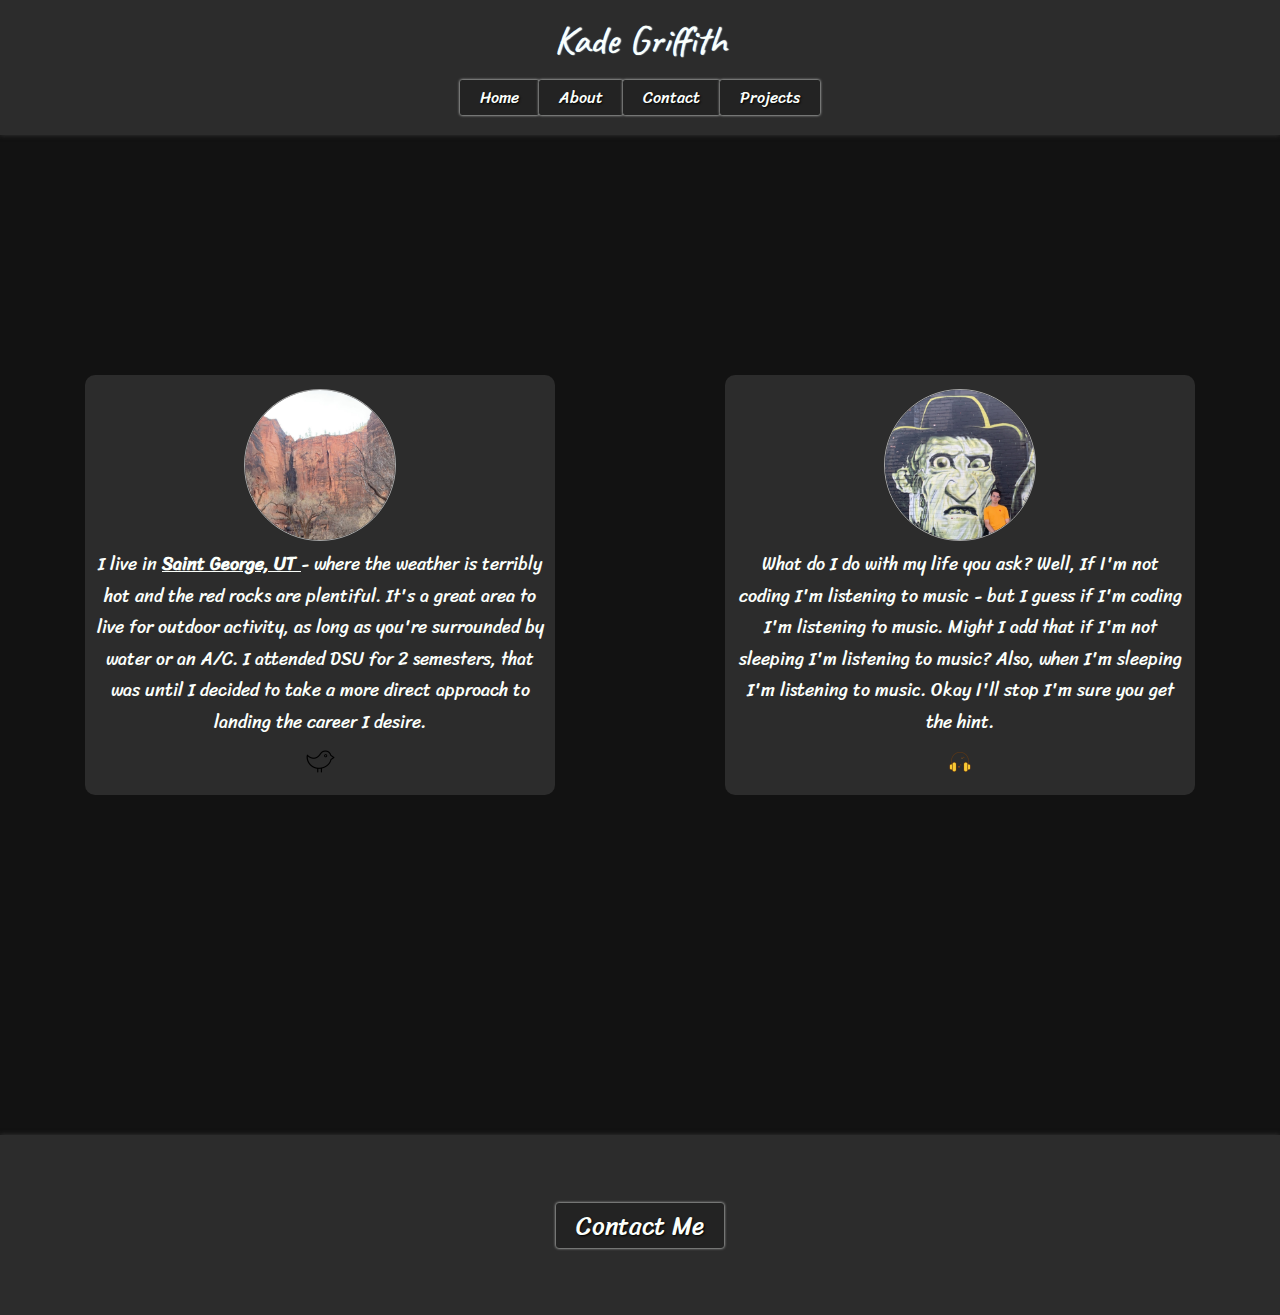
<file: about.html>
<!DOCTYPE html>
<html lang="en">
  <head>
    <meta charset="UTF-8" />
    <meta name="viewport" content="width=device-width, initial-scale=1.0" />
    <link rel="stylesheet" href="style/about.css" />
    <title>About Kade</title>
  </head>
  <body>
    <section class="container">
        <header>
          <a class="header" href="index.html">Kade Griffith</a>
          <nav>
            <a href="index.html" >Home</a>
            <a href="about.html" ">About</a>
            <a href="https://www.linkedin.com/in/kadeg/" target="_blank">Contact</a>
            <a href="projects.html">Projects</a>
          </nav>
        </header>
        <section class="about-section">       
        </section>
        <main>
            <section class="card">
              <img class="heading" src="images/zions.JPG" alt="Zions National Park">
        
              <p>I live in <a class="city" target="_blank" href="https://utah.com/st-george">Saint George, UT </a>- where the weather is terribly hot and the red rocks are plentiful. It's a great area to live for outdoor activity, as long as you're surrounded by water or an A/C. I attended DSU for 2 semesters, that was until I decided to take a more direct approach to landing the career I desire.</p>
        
                <div id="links">  
                  <a class="link" href="https://twitter.com/" target="_blank">
                    <img src="images/chick.png" alt="headphones">
                  </a>
                </div>
            </section>
            <section class="card">
              <img class="headingTwo" src="images/freddy.JPG" alt="Wall Art of Freddy Krueger">
        
              <p>What do I do with my life you ask? Well, If I'm not coding I'm listening to music - but I guess if I'm coding I'm listening to music. Might I add that if I'm not sleeping I'm listening to music? Also, when I'm sleeping I'm listening to music. Okay I'll stop I'm sure you get the hint.</p>
        
                <div id="links">  
                  <a class="link" href="https://open.spotify.com/user/kaderade18?si=cd9a990099c848e7" target="_blank">
                    <img src="images/headphones.png" alt="headphones">
                  </a>
                </div>
            </section>
        </main>
        <footer>
          <a
            href="https://www.linkedin.com/in/kadeg/"
            target="_blank"
            >Contact Me</a
          >
        </footer>
      </section>
  </body>
</html>
</file>
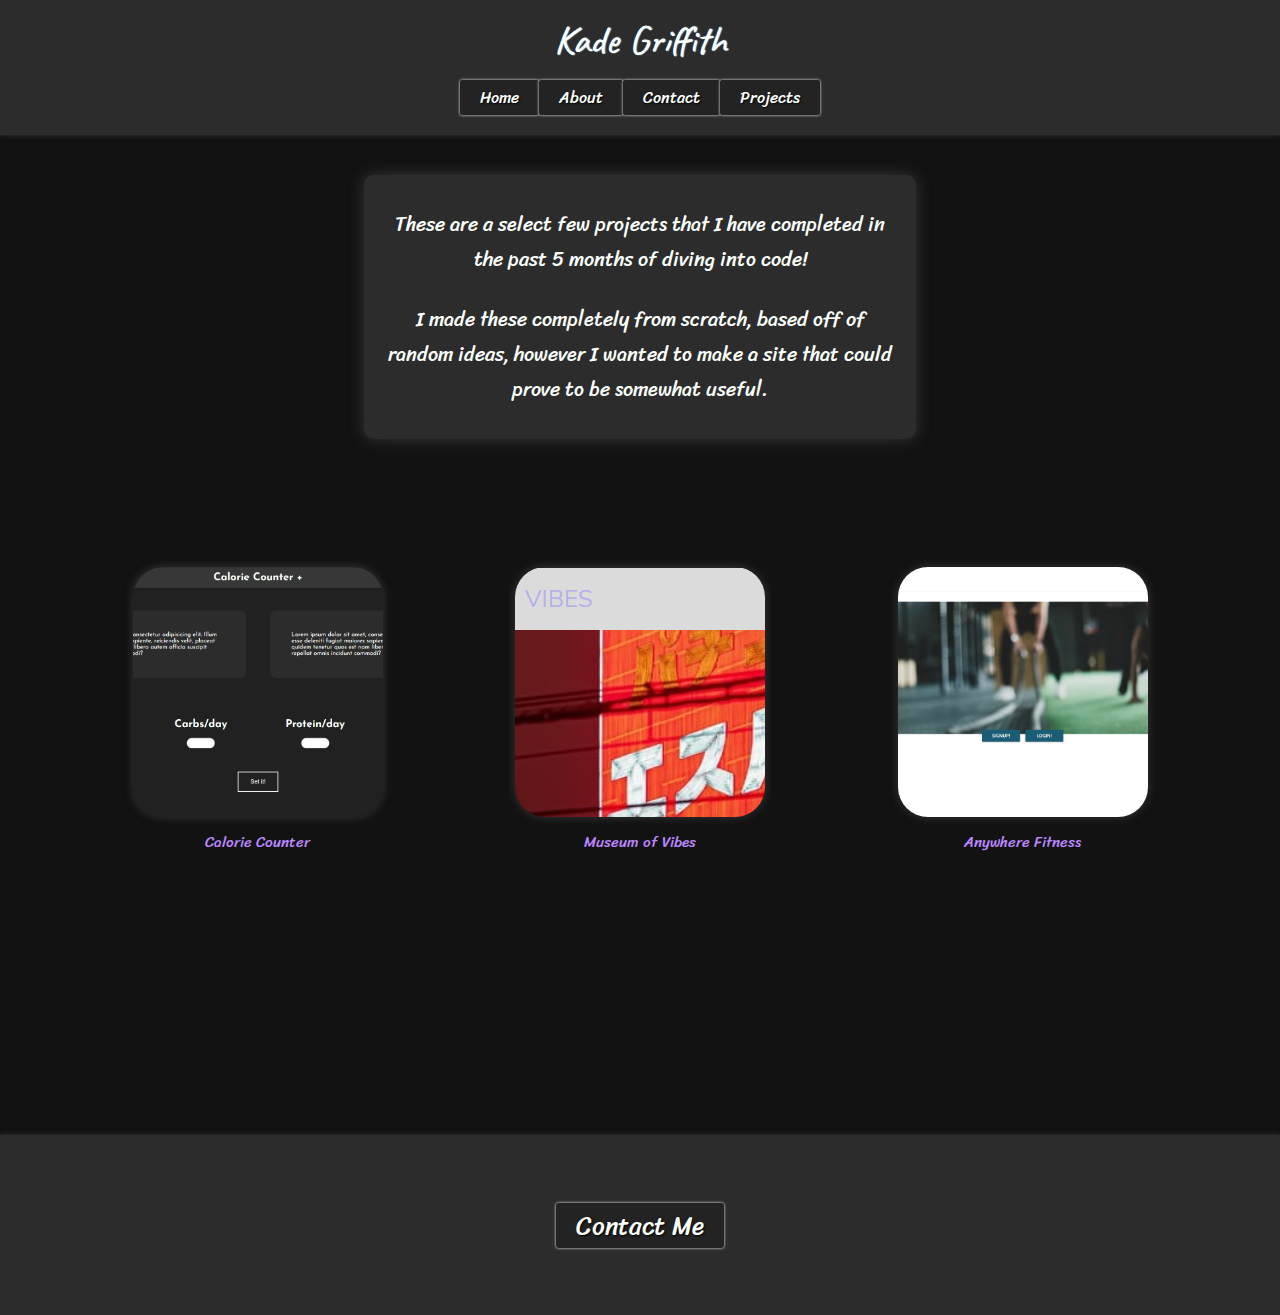
<file: projects.html>
<!DOCTYPE html>
<html lang="en">
  <head>
    <meta charset="UTF-8" />
    <meta name="viewport" content="width=device-width, initial-scale=1.0" />
    <title>Kade's Projects</title>
    <link rel="stylesheet" href="style/projects.css">
  </head>
  <body>
    <section class="container">
      <header>
          <a class="header" href="index.html">Kade Griffith</a>
          <nav>
            <a href="index.html" >Home</a>
            <a href="about.html" ">About</a>
            <a href="https://www.linkedin.com/in/kadeg/" target="_blank">Contact</a>
            <a href="projects.html">Projects</a>
          </nav>
      </header>
      <section class="main-section">   
          <div class="intro">
                <p>These are a select few projects that I have completed in the past 5 months of diving into code!</p><p>I made these completely from scratch, based off of random ideas, however I wanted to make a site that could prove to be somewhat useful.</p>
          </div>  
      <main>
        <!-- This project started from me wanting to track the food, and the nutrients, that I was eating on a daily basis. The goal was to list the food eaten and update the total/goal with each submisson of foods eaten.<br>(Still In Progress) -->
            <a href='http://calorie-counter-bice.vercel.app/' target="_blank"><section class="projects-item proj1"><p class="projects-text">Calorie Counter</p></section></a>
            <a href='PROJECTS/museum.html' target="_blank"><section class="projects-item proj2"><p class="projects-text">Museum of Vibes</p></section></a>
            <a href='https://front-end-three-livid.vercel.app/' target="_blank"><section class="projects-item proj3"><p class="projects-text">Anywhere Fitness</p></section></a>
        </section>
      </main>
      <footer>
          <a href="https://www.linkedin.com/in/kadeg/" target="_blank">Contact Me</a>
      </footer>
    </section>
  </body>
</html>
</file>
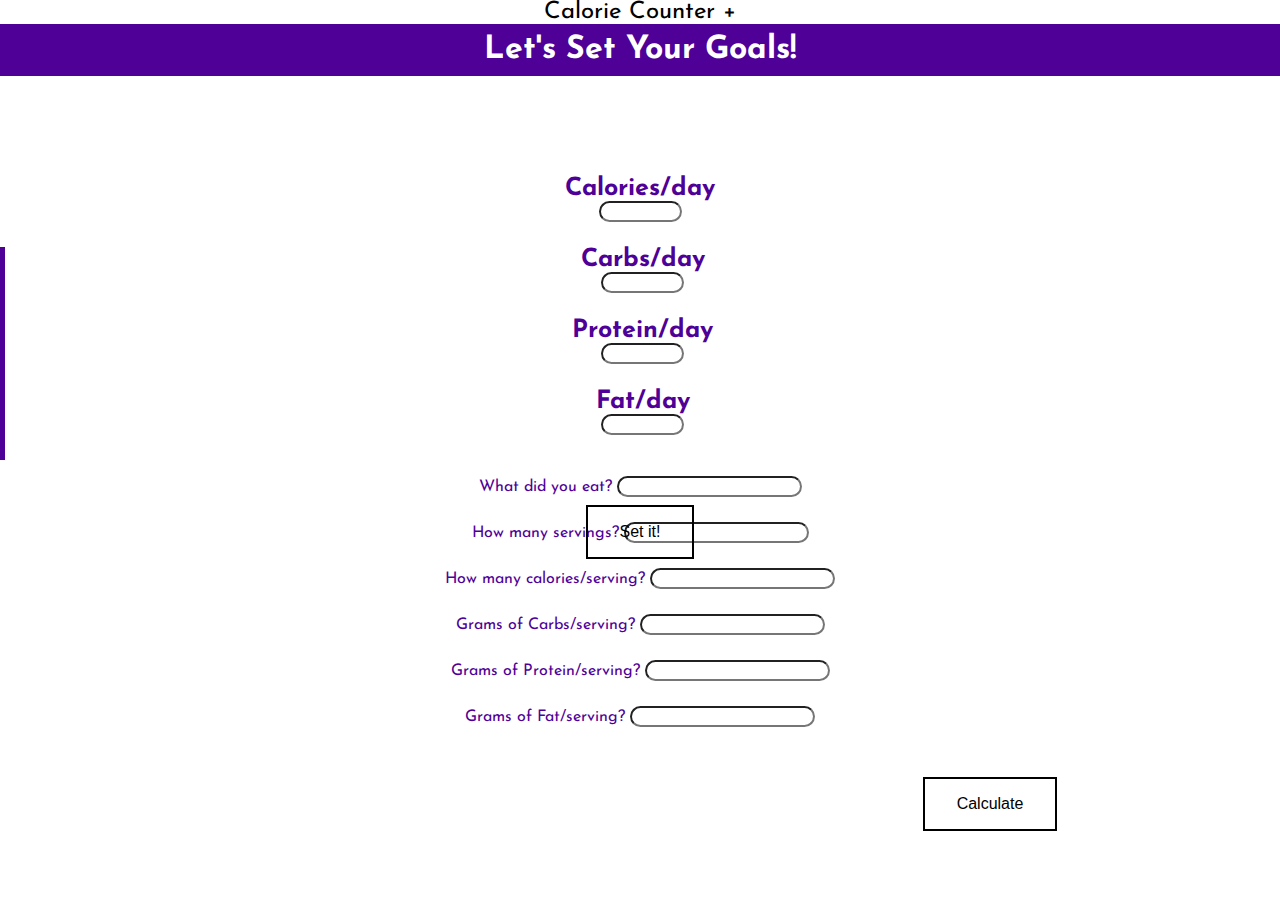
<file: PROJECTS/calorieCounter.html>
<!DOCTYPE html>
<html lang="en">
  <head>
    <meta charset="UTF-8" />
    <meta http-equiv="X-UA-Compatible" content="IE=edge" />
    <meta name="viewport" content="width=device-width, initial-scale=1.0" />
    <title>Calorie Counter +</title>
    <link
      href="https://cdn.jsdelivr.net/npm/bootstrap@5.0.0-beta3/dist/css/bootstrap.min.css"
      rel="stylesheet"
      integrity="sha384-eOJMYsd53ii+scO/bJGFsiCZc+5NDVN2yr8+0RDqr0Ql0h+rP48ckxlpbzKgwra6"
      crossorigin="anonymous"
    />
    <script
      src="https://cdn.jsdelivr.net/npm/bootstrap@5.0.0-beta3/dist/js/bootstrap.bundle.min.js"
      integrity="sha384-JEW9xMcG8R+pH31jmWH6WWP0WintQrMb4s7ZOdauHnUtxwoG2vI5DkLtS3qm9Ekf"
      crossorigin="anonymous"
    ></script>
    <link rel="preconnect" href="https://fonts.gstatic.com" />
    <link
      href="https://fonts.googleapis.com/css2?family=Josefin+Sans:wght@100;300;400;700&display=swap"
      rel="stylesheet"
    />
    <link rel="stylesheet" href="calorieCounter.css" />
  </head>
  <body class="bg-light">
    <nav class="navbar navbar-dark bg-dark">
      <div class="container-fluid">
        <span style="font-size: x-large" class="navbar-brand mb-0 h1"
          >Calorie Counter +</span
        >
      </div>
    </nav>
    <h1>Let's Set Your Goals!</h1>
    <form id="goalForm" action="">
      <div id="foodEaten" class="container-fluid"></div>
      <section class="container-fluid" id="goalInfo">
        <!-- <div id="submit"><button class="submitBtn">Set it!</button></div> -->
        <div class="row">
          <div class="col-3 goalDiv">
            <label class="goalLabel" for="goalCalories"> Calories/day</label
            ><input type="text" name="goalCalories" class="goals" required />
          </div>
          <div class="col-3 goalDiv">
            <label class="goalLabel" for="goalCarbs">Carbs/day</label>
            <input type="text" name="goalCarbs" class="goals" required />
          </div>
          <div class="col-3 goalDiv">
            <label class="goalLabel" for="goalProteins">Protein/day</label
            ><input type="text" name="goalProteins" class="goals" required />
          </div>
          <div class="col-3 goalDiv">
            <label class="goalLabel" for="goalFats">Fat/day</label
            ><input type="text" name="goalFats" class="goals" required />
          </div>
        </div>
        <div id="submit">
          <button class="adjusted submitBtn">Set it!</button>
        </div>
        <!-- <div class="row"><div class="col-12 submit"></div> -->
      </section>
    </form>

    <form id="foodForm" action="">
      <section class="container-fluid" id="formInfo">
        <div class="row">
          <div class="input col-4">
            <label for="food">What did you eat?</label>
            <input type="text" name="food" id="food" />
          </div>
          <div class="input col-4">
            <label for="servings">How many servings?</label>
            <input type="text" name="servings" id="servings" />
          </div>
          <div class="input col-4">
            <label for="calories">How many calories/serving?</label>
            <input type="text" name="calories" id="calories" />
          </div>
          <div class="row">
            <div class="input nutrients col-4">
              <label for="carbs">Grams of Carbs/serving?</label>
              <input type="text" name="carbs" id="carbs" />
            </div>
            <div class="input nutrients col-4">
              <label for="protein">Grams of Protein/serving?</label>
              <input type="text" name="proteins" id="protein" />
            </div>
            <div class="input nutrients col-4">
              <label for="fat">Grams of Fat/serving?</label>
              <input type="text" name="fats" id="fat" />
            </div>
          </div>
        </div>
        <div id="submit">
          <button
            style="position: relative; left: 350px; top: 25px"
            class="submitBtn"
          >
            Calculate
          </button>
        </div>
      </section>
    </form>
    <section>
      <h2 class="hide">Today You Ate:</h2>
      <ul class="foodList"></ul>
    </section>
    <script src="calorieCounter.js"></script>
  </body>
</html>
</file>
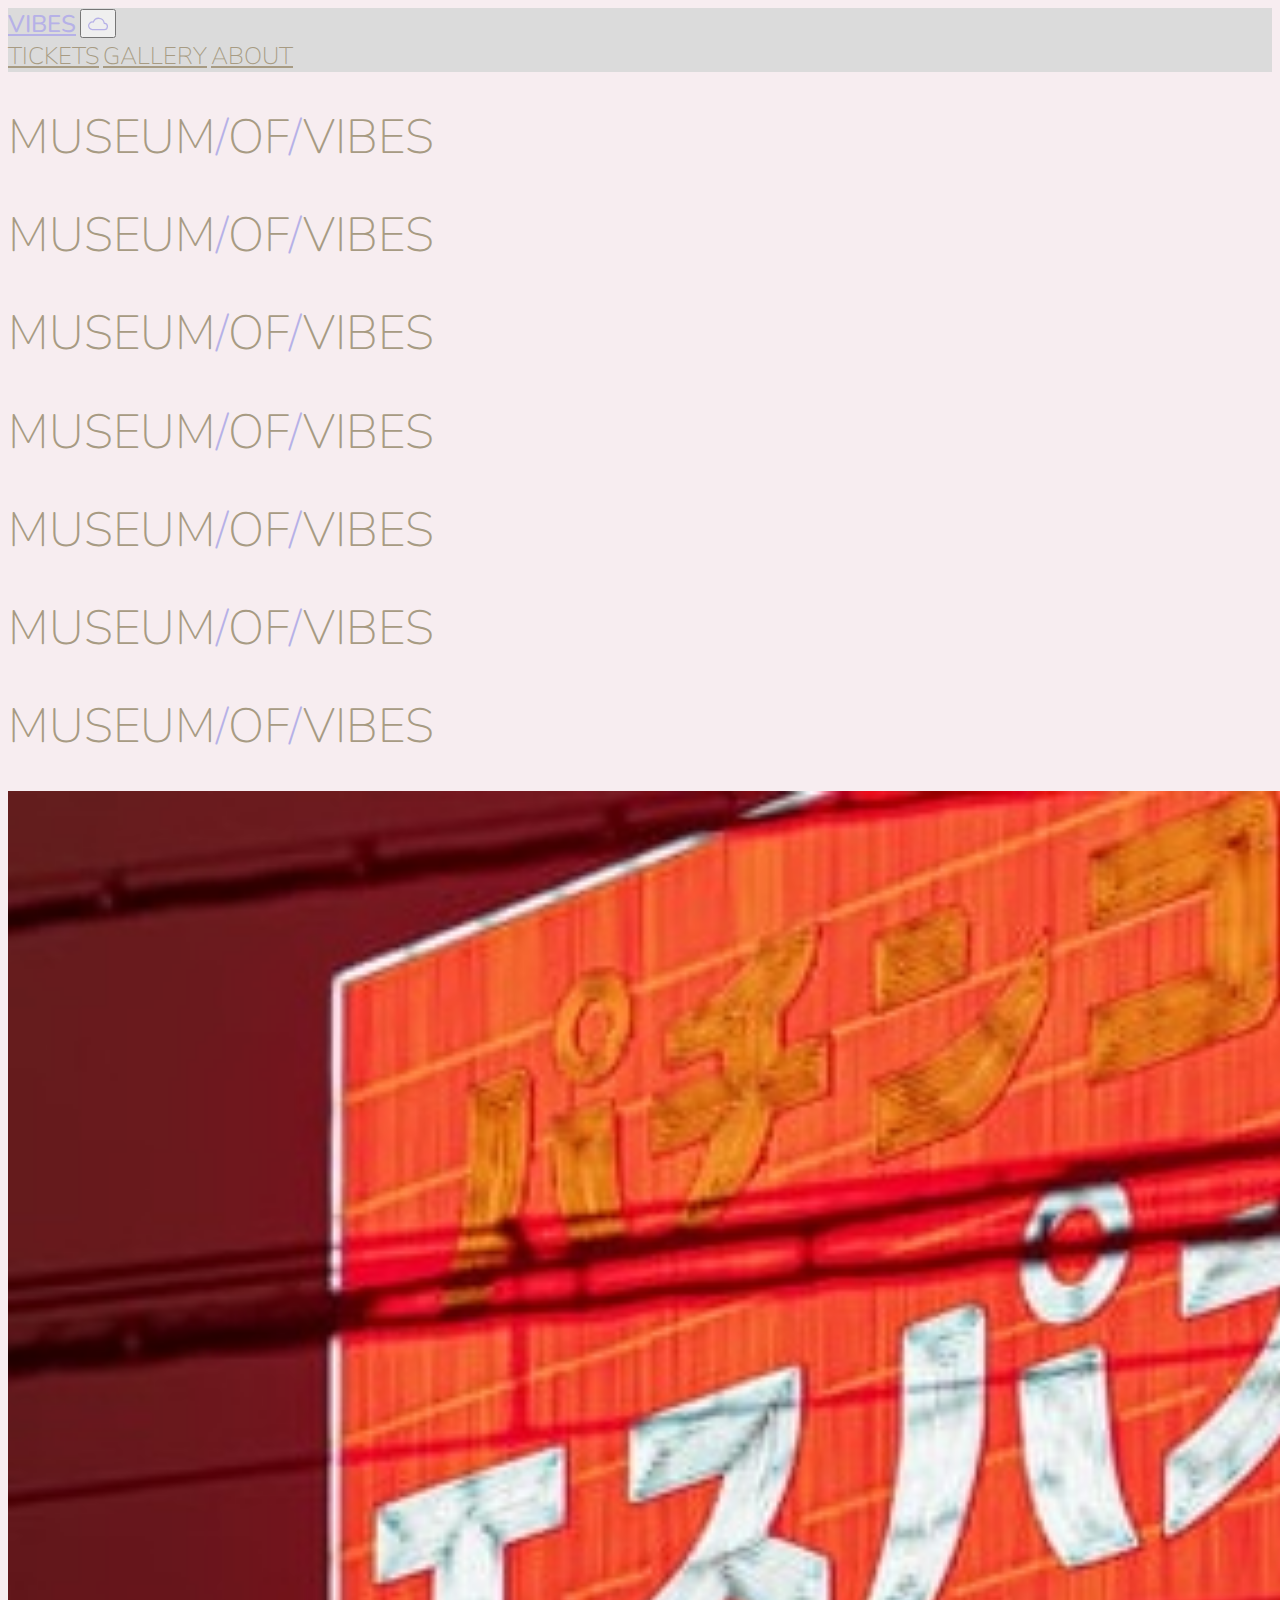
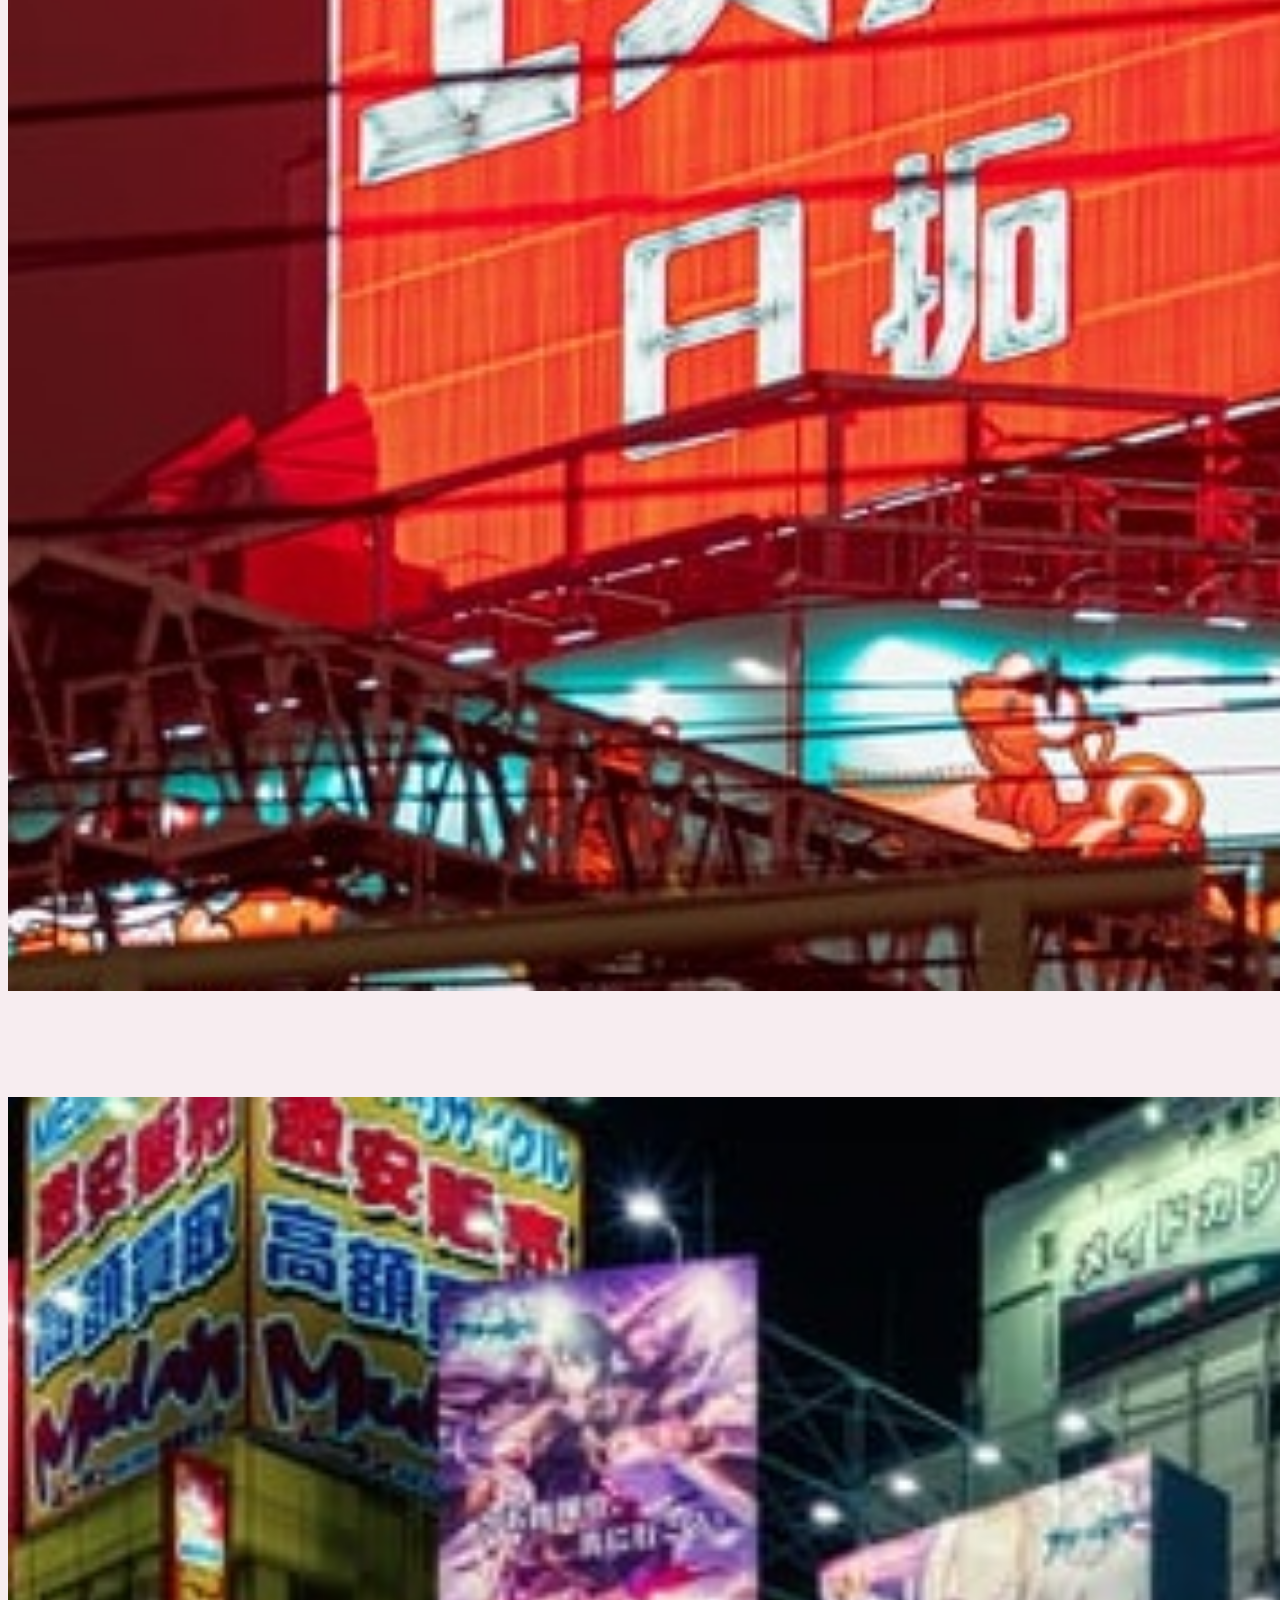
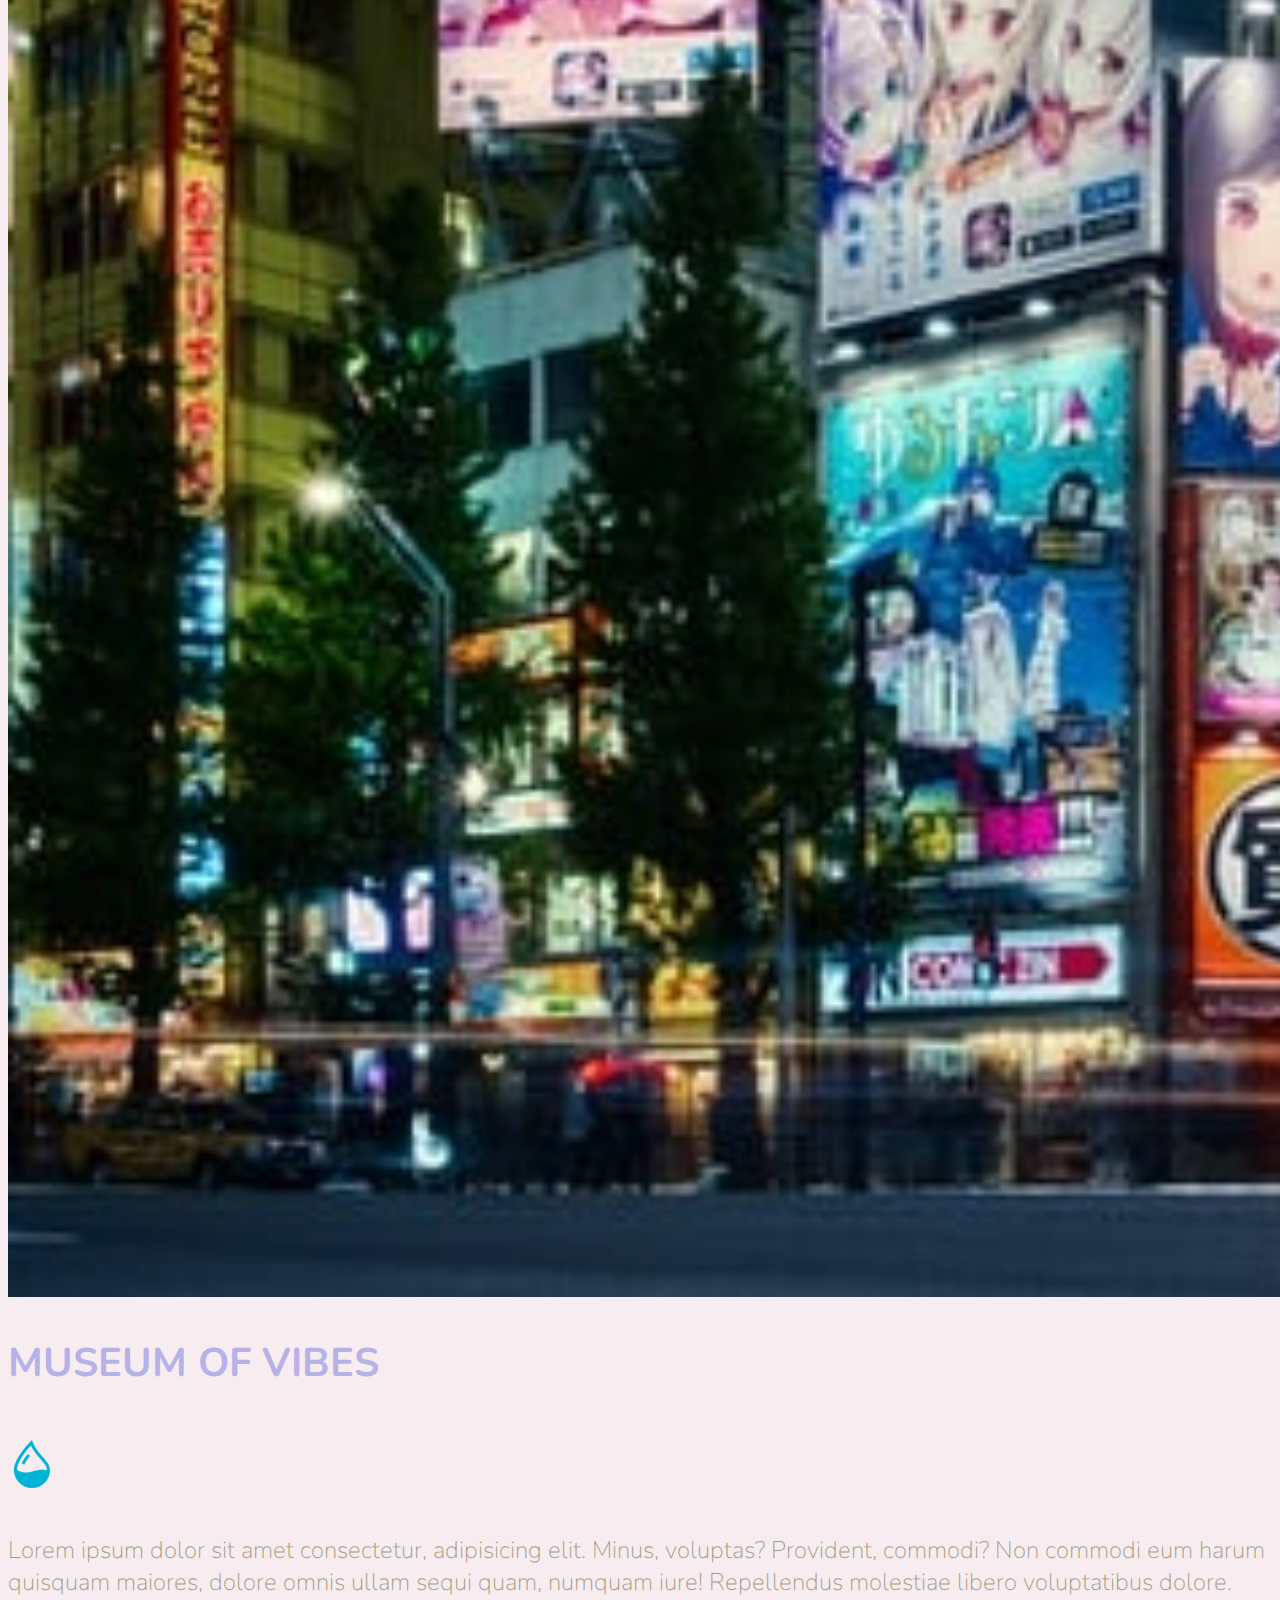
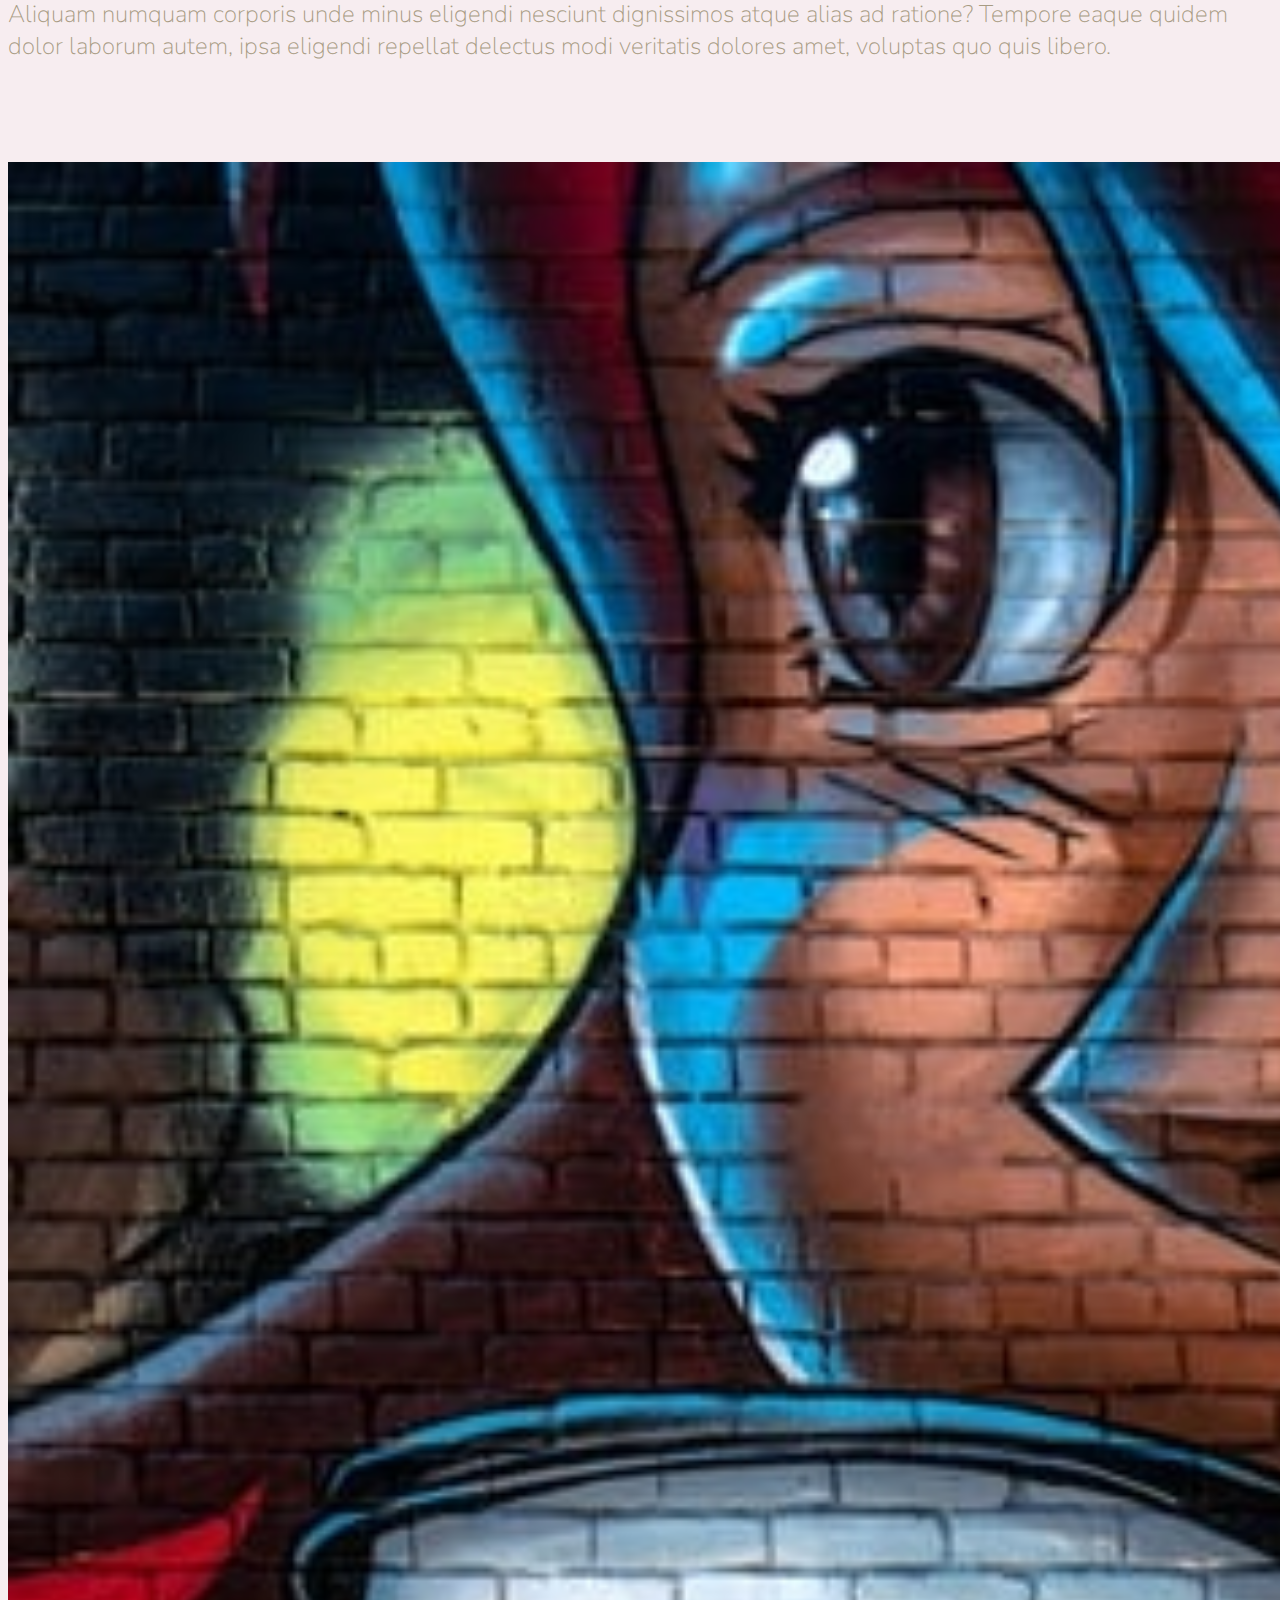
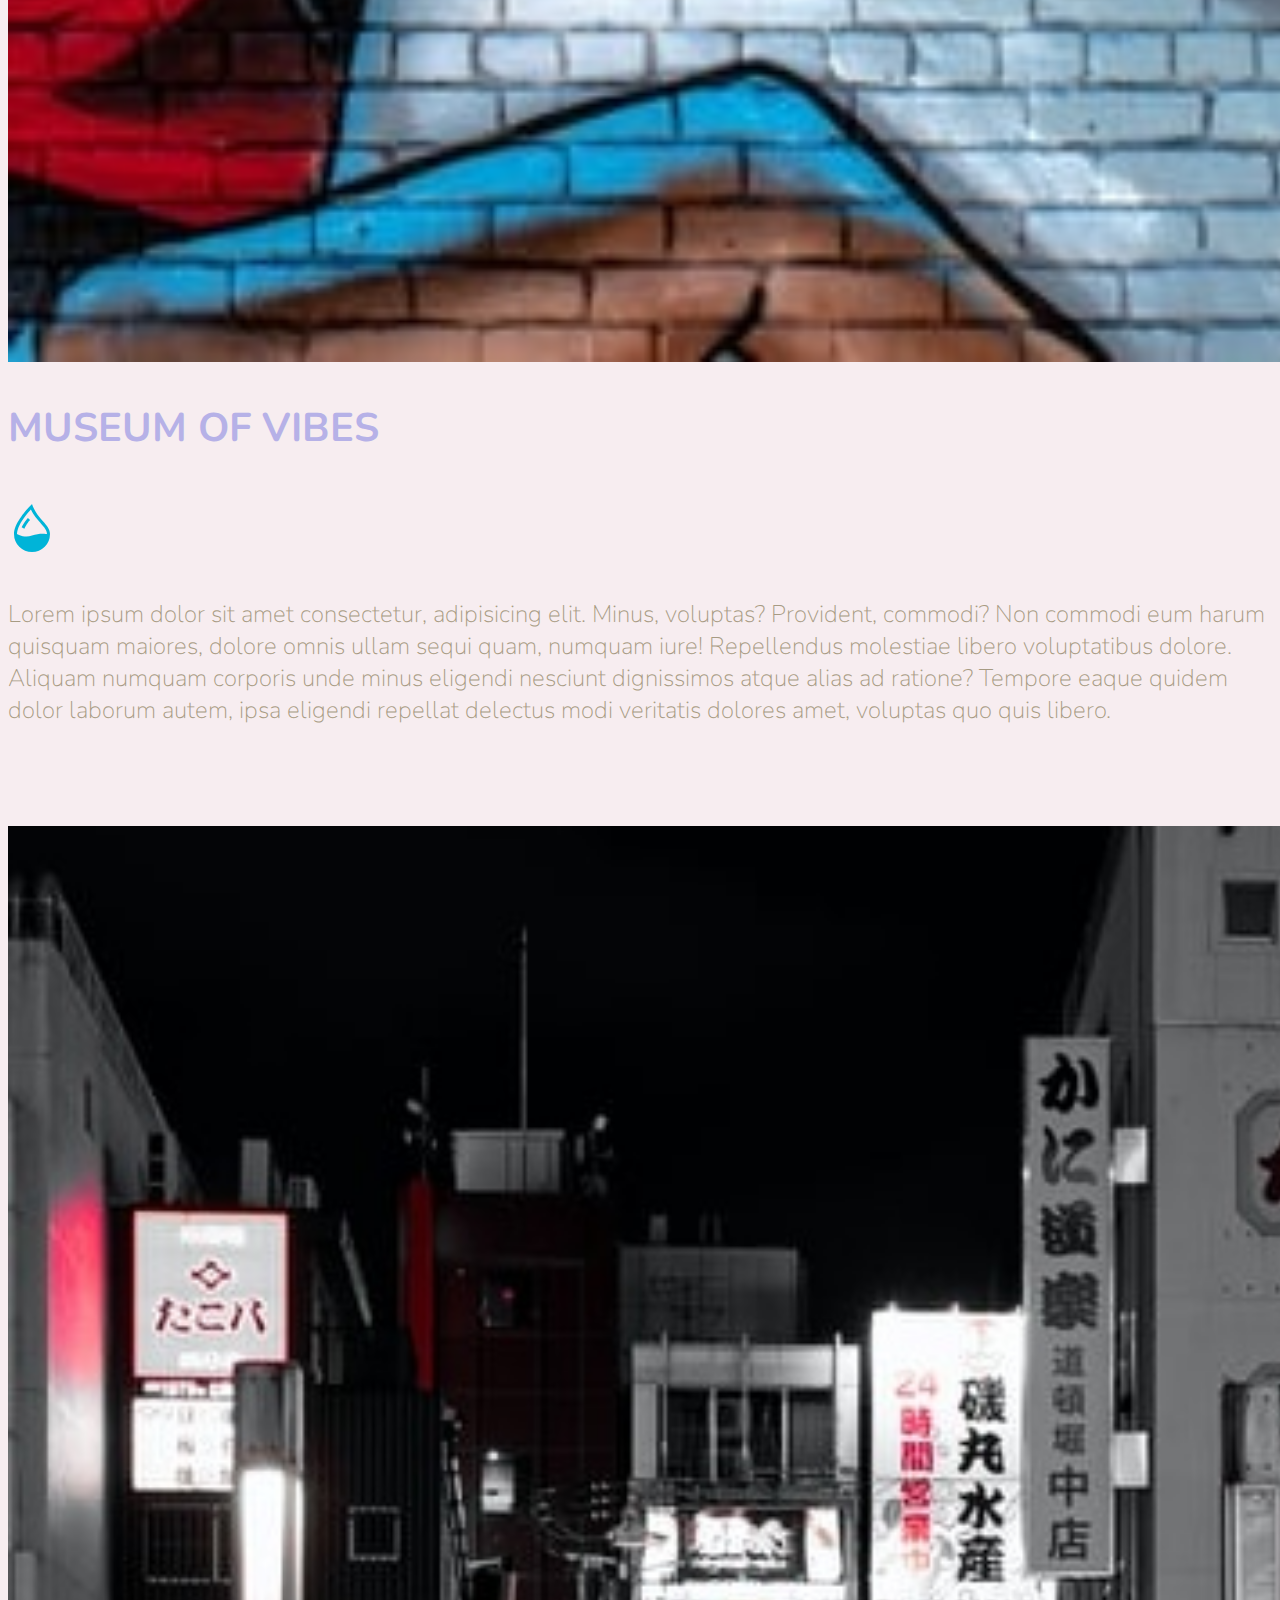
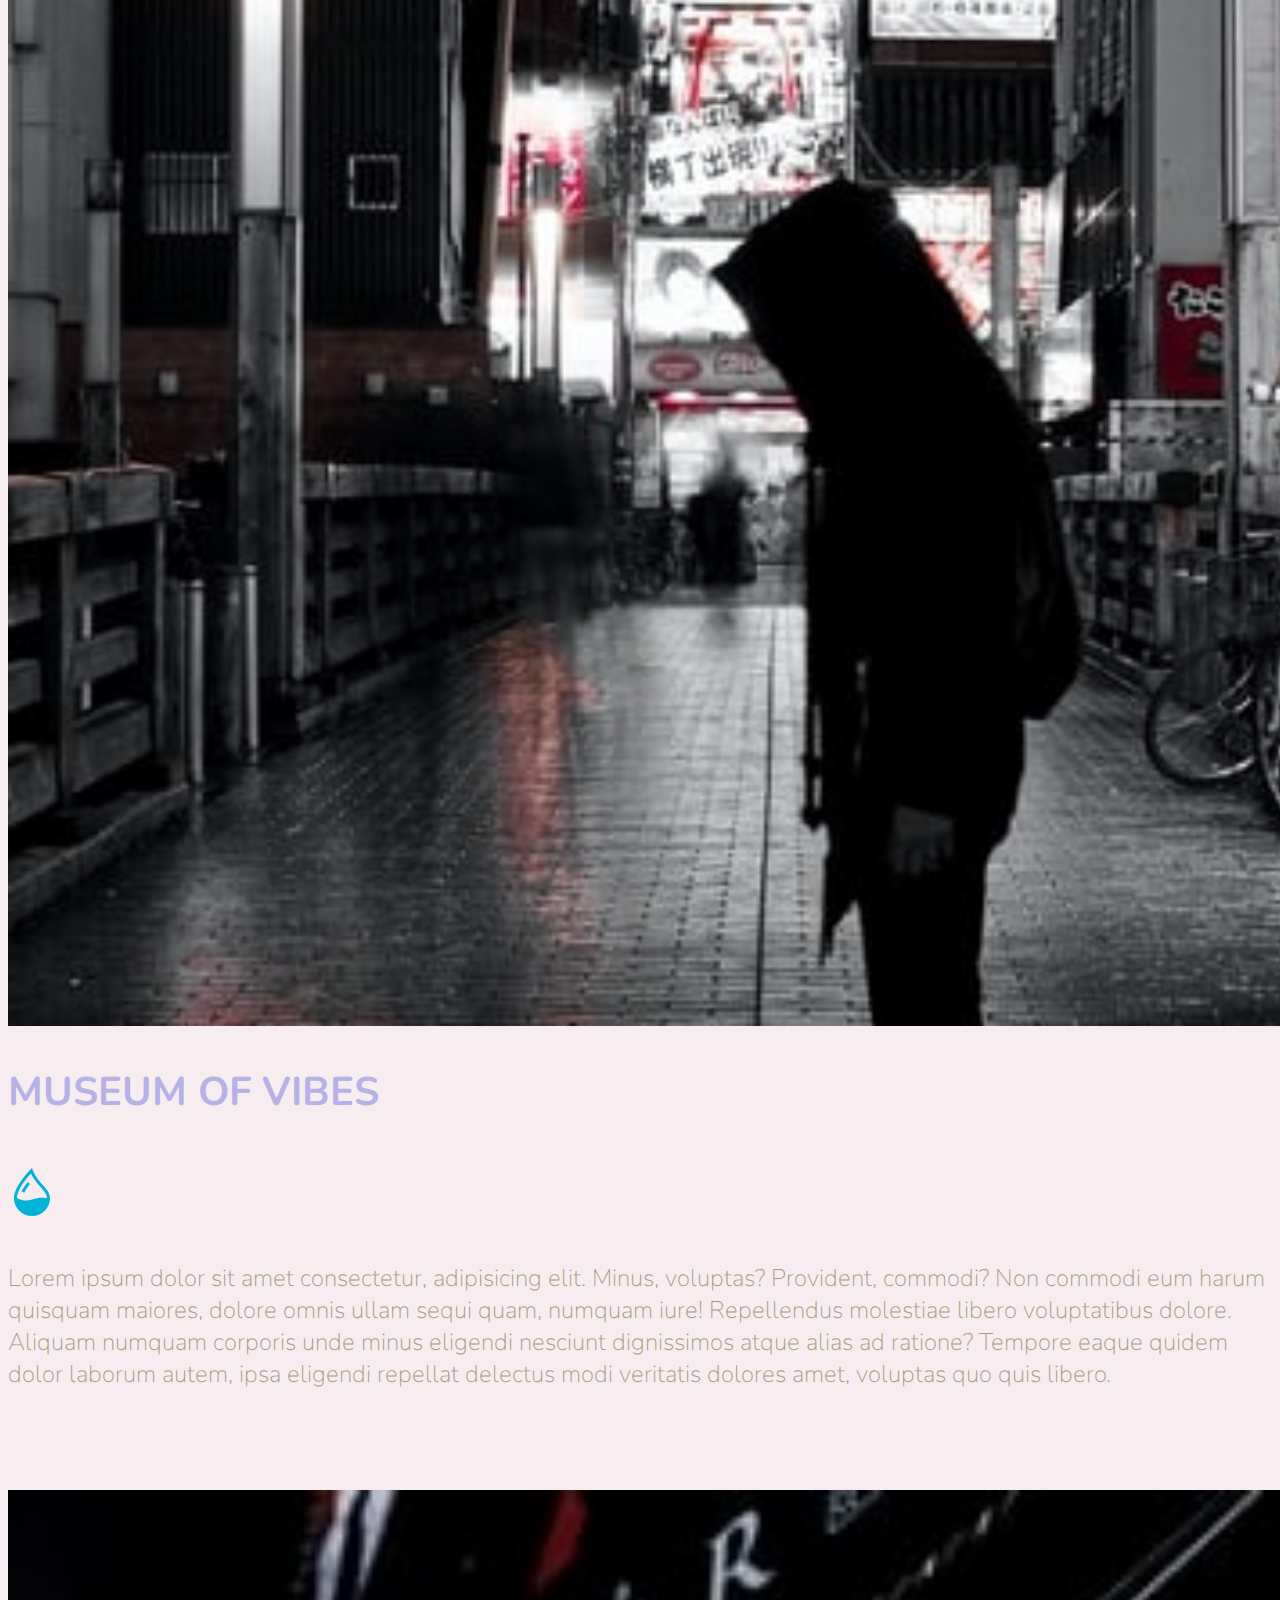
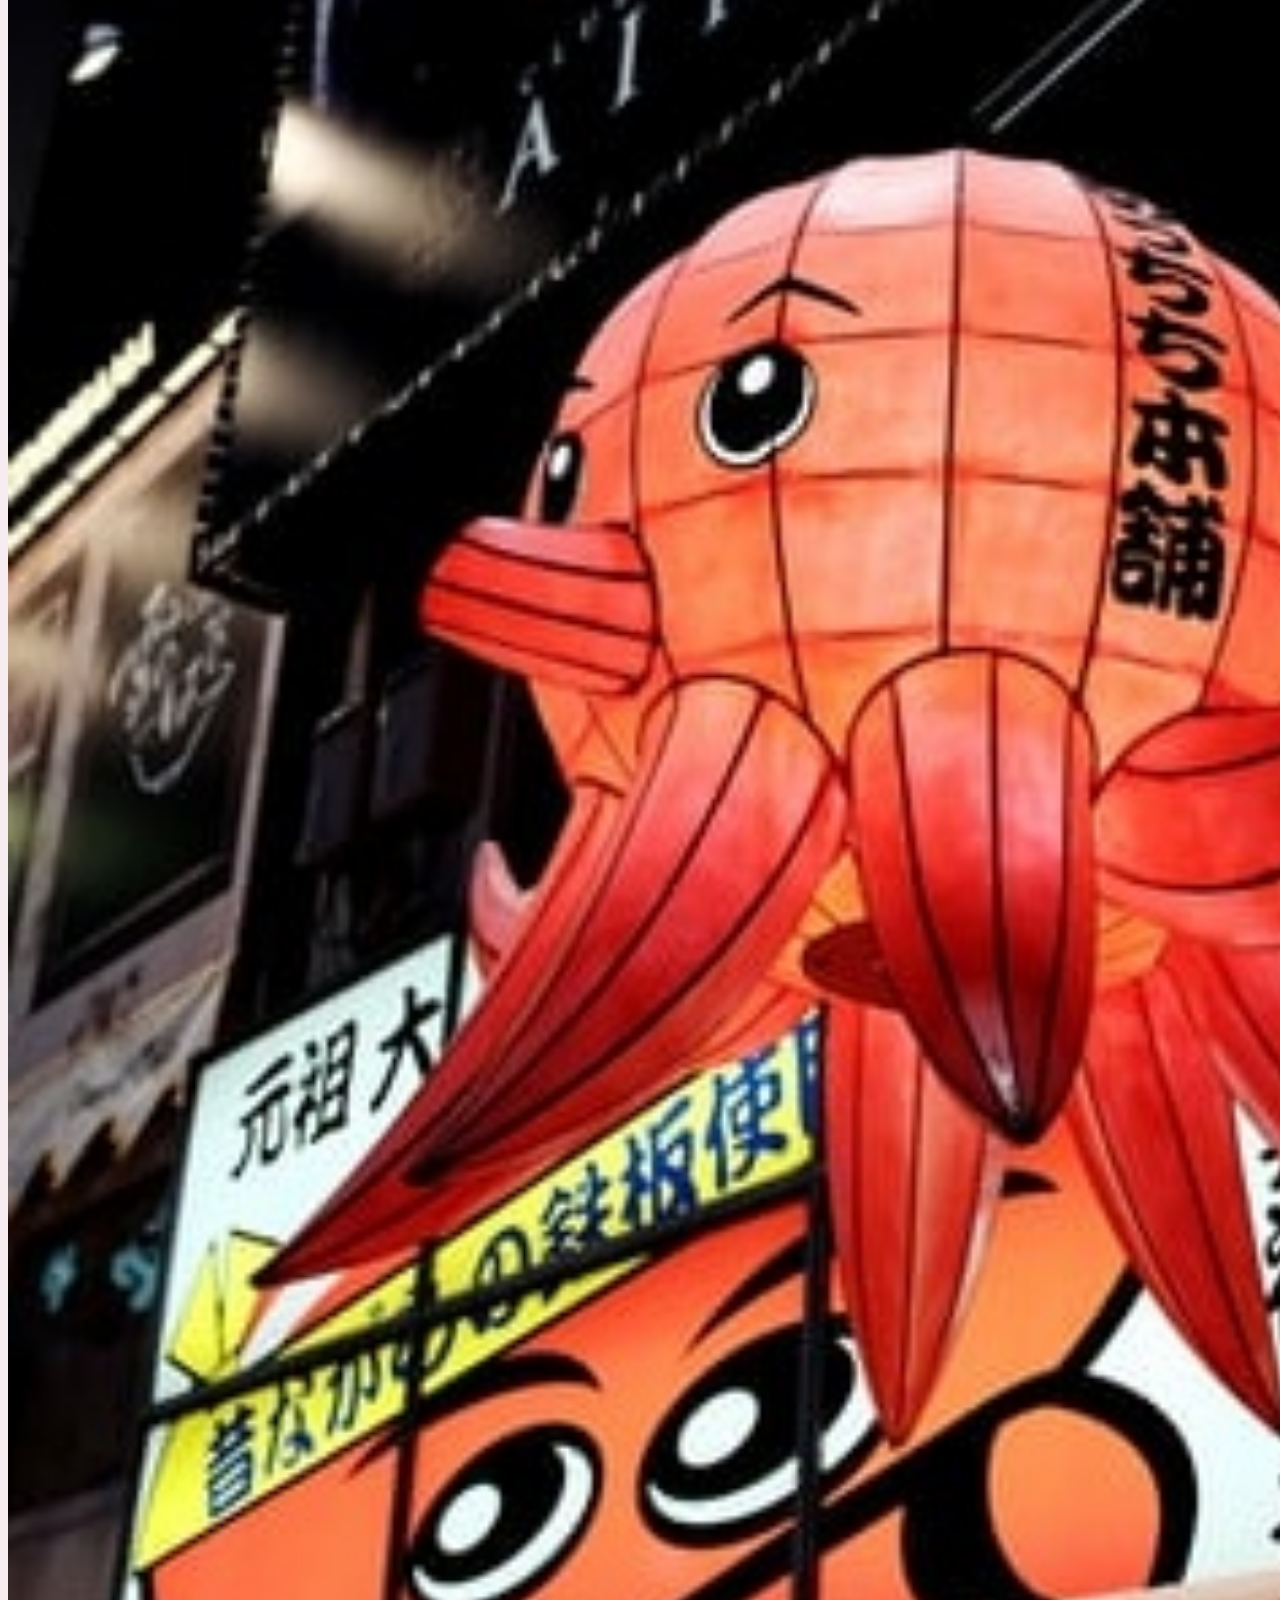
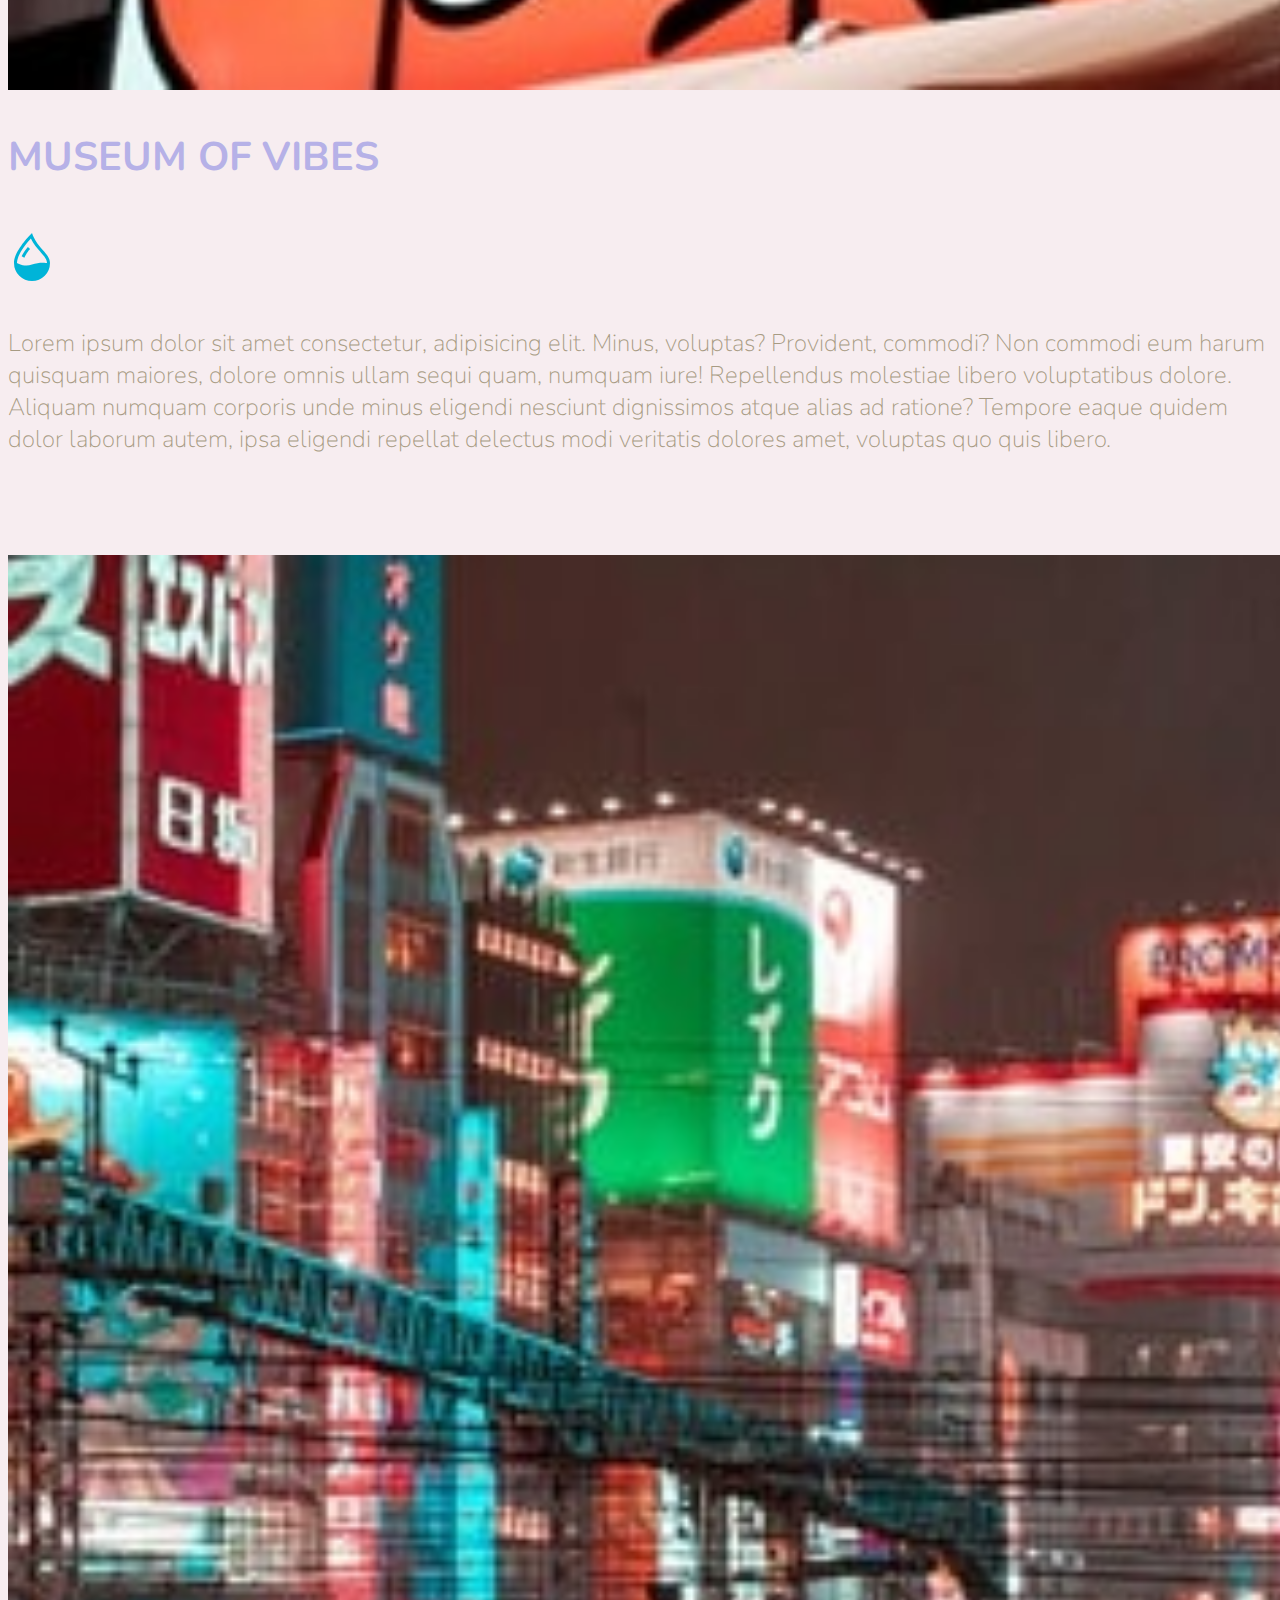
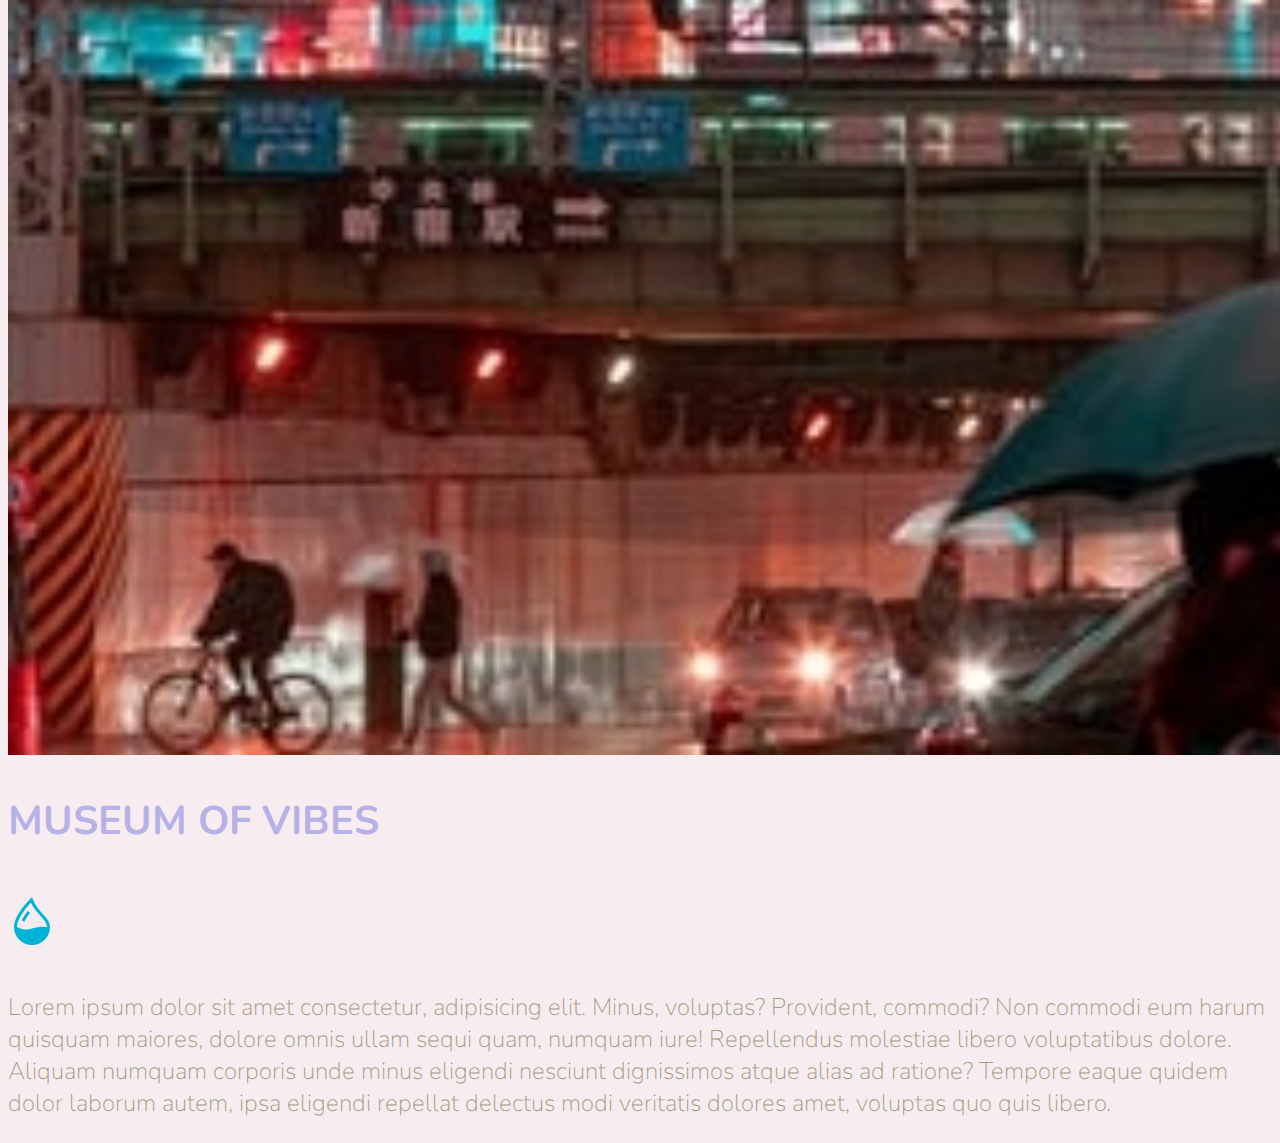
<file: PROJECTS/museum.html>
<!DOCTYPE html>
<html lang="en">
  <head>
    <meta charset="UTF-8" />
    <meta http-equiv="X-UA-Compatible" content="IE=edge" />
    <meta name="viewport" content="width=device-width, initial-scale=1.0" />
    <title>Museum of Vibes</title>
    <link rel="preconnect" href="https://fonts.gstatic.com" />
    <link rel="preconnect" href="https://fonts.gstatic.com" />
    <link
      href="https://fonts.googleapis.com/css2?family=Nunito:wght@400;600;700&display=swap"
      rel="stylesheet"
    />
    <link
      href="https://cdn.jsdelivr.net/npm/bootstrap@5.0.0-beta3/dist/css/bootstrap.min.css"
      rel="stylesheet"
      integrity="sha384-eOJMYsd53ii+scO/bJGFsiCZc+5NDVN2yr8+0RDqr0Ql0h+rP48ckxlpbzKgwra6"
      crossorigin="anonymous"
    />
    <link rel="stylesheet" href="museum.css" />
  </head>
  <body>
    <div class="container-fluid p-0 m-0">
      <nav id="main-nav" class="navbar navbar-expand-md fixed-top">
        <div class="container-fluid">
          <a class="navbar-brand" href="#">VIBES</a>
          <button
            class="navbar-toggler"
            type="button"
            data-bs-toggle="collapse"
            data-bs-target="#navbarSupportedContent"
            aria-controls="navbarSupportedContent"
            aria-expanded="false"
            aria-label="Toggle navigation"
          >
            <span class="navbar-toggler-icon"
              ><svg
                xmlns="http://www.w3.org/2000/svg"
                width="1.5em"
                height="1.5em"
                fill="currentColor"
                class="bi bi-cloudy"
                viewBox="0 0 16 16"
              >
                <path
                  d="M13.405 8.527a5.001 5.001 0 0 0-9.499-1.004A3.5 3.5 0 1 0 3.5 14.5H13a3 3 0 0 0 .405-5.973zM8.5 5.5a4 4 0 0 1 3.976 3.555.5.5 0 0 0 .5.445H13a2 2 0 0 1-.001 4H3.5a2.5 2.5 0 1 1 .605-4.926.5.5 0 0 0 .596-.329A4.002 4.002 0 0 1 8.5 5.5z"
                /></svg
            ></span>
          </button>

          <div class="collapse navbar-collapse" id="navbarSupportedContent">
            <div class="navbar-nav">
              <a class="nav-link active" aria-current="page" href="#"
                >Tickets</a
              >
              <a class="nav-link" href="#">Gallery</a>
              <a class="nav-link" href="#">About</a>
            </div>
          </div>
        </div>
      </nav>
    </div>
    <section class="container-fluid px-0">
      <div class="row align-items-center">
        <div class="col-md-6">
          <div class="text-center d-none d-md-block">
            <h1>MUSEUM<span>/</span>OF<span>/</span>VIBES</h1>
            <h1>MUSEUM<span>/</span>OF<span>/</span>VIBES</h1>
            <h1>MUSEUM<span>/</span>OF<span>/</span>VIBES</h1>
            <h1>MUSEUM<span>/</span>OF<span>/</span>VIBES</h1>
            <h1>MUSEUM<span>/</span>OF<span>/</span>VIBES</h1>
            <h1>MUSEUM<span>/</span>OF<span>/</span>VIBES</h1>
            <h1>MUSEUM<span>/</span>OF<span>/</span>VIBES</h1>
          </div>
        </div>
        <div class="col-md-6">
          <img class="img-fluid" src="museumImages/anime1c.jpg" alt="" />
        </div>
      </div>
    </section>

    <section class="container-fluid px-0">
      <div class="row align-items-center content">
        <div class="col-md-6 order-2 order-md-1">
          <img class="img-fluid" src="museumImages/anime4c.jpg" alt="" />
        </div>
        <div class="col-md-6 order-1 order-md-2">
          <div class="row justify-content-center">
            <div class="col-md-10 col-lg-8 text-center">
              <h2 class="text-center">MUSEUM OF VIBES</h2>
              <svg
                xmlns="http://www.w3.org/2000/svg"
                width="3em"
                height="3em"
                fill="currentColor"
                class="bi bi-droplet-half"
                viewBox="0 0 16 16"
              >
                <path
                  fill-rule="evenodd"
                  d="M7.21.8C7.69.295 8 0 8 0c.109.363.234.708.371 1.038.812 1.946 2.073 3.35 3.197 4.6C12.878 7.096 14 8.345 14 10a6 6 0 0 1-12 0C2 6.668 5.58 2.517 7.21.8zm.413 1.021A31.25 31.25 0 0 0 5.794 3.99c-.726.95-1.436 2.008-1.96 3.07C3.304 8.133 3 9.138 3 10c0 0 2.5 1.5 5 .5s5-.5 5-.5c0-1.201-.796-2.157-2.181-3.7l-.03-.032C9.75 5.11 8.5 3.72 7.623 1.82z"
                />
                <path
                  fill-rule="evenodd"
                  d="M4.553 7.776c.82-1.641 1.717-2.753 2.093-3.13l.708.708c-.29.29-1.128 1.311-1.907 2.87l-.894-.448z"
                />
              </svg>
              <p class="text lead">
                Lorem ipsum dolor sit amet consectetur, adipisicing elit. Minus,
                voluptas? Provident, commodi? Non commodi eum harum quisquam
                maiores, dolore omnis ullam sequi quam, numquam iure!
                Repellendus molestiae libero voluptatibus dolore. Aliquam
                numquam corporis unde minus eligendi nesciunt dignissimos atque
                alias ad ratione? Tempore eaque quidem dolor laborum autem, ipsa
                eligendi repellat delectus modi veritatis dolores amet, voluptas
                quo quis libero.
              </p>
            </div>
          </div>
        </div>
      </div>
      <div class="row align-items-center content">
        <div class="col-md-6 order-2">
          <img class="img-fluid" src="museumImages/anime2c.jpg" alt="" />
        </div>
        <div class="col-md-6 order-1">
          <div class="row justify-content-center">
            <div class="col-md-10 col-lg-8 text-center">
              <h2 class="text-center">MUSEUM OF VIBES</h2>
              <svg
                xmlns="http://www.w3.org/2000/svg"
                width="3em"
                height="3em"
                fill="currentColor"
                class="bi bi-droplet-half"
                viewBox="0 0 16 16"
              >
                <path
                  fill-rule="evenodd"
                  d="M7.21.8C7.69.295 8 0 8 0c.109.363.234.708.371 1.038.812 1.946 2.073 3.35 3.197 4.6C12.878 7.096 14 8.345 14 10a6 6 0 0 1-12 0C2 6.668 5.58 2.517 7.21.8zm.413 1.021A31.25 31.25 0 0 0 5.794 3.99c-.726.95-1.436 2.008-1.96 3.07C3.304 8.133 3 9.138 3 10c0 0 2.5 1.5 5 .5s5-.5 5-.5c0-1.201-.796-2.157-2.181-3.7l-.03-.032C9.75 5.11 8.5 3.72 7.623 1.82z"
                />
                <path
                  fill-rule="evenodd"
                  d="M4.553 7.776c.82-1.641 1.717-2.753 2.093-3.13l.708.708c-.29.29-1.128 1.311-1.907 2.87l-.894-.448z"
                />
              </svg>
              <p class="text lead">
                Lorem ipsum dolor sit amet consectetur, adipisicing elit. Minus,
                voluptas? Provident, commodi? Non commodi eum harum quisquam
                maiores, dolore omnis ullam sequi quam, numquam iure!
                Repellendus molestiae libero voluptatibus dolore. Aliquam
                numquam corporis unde minus eligendi nesciunt dignissimos atque
                alias ad ratione? Tempore eaque quidem dolor laborum autem, ipsa
                eligendi repellat delectus modi veritatis dolores amet, voluptas
                quo quis libero.
              </p>
            </div>
          </div>
        </div>
      </div>
      <div class="row align-items-center content">
        <div class="col-md-6 order-2 order-md-1">
          <img class="img-fluid" src="museumImages/anime3c.jpg" alt="" />
        </div>
        <div class="col-md-6 order-1 order-md-2">
          <div class="row justify-content-center">
            <div class="col-md-10 col-lg-8 text-center">
              <h2 class="text-center">MUSEUM OF VIBES</h2>
              <svg
                xmlns="http://www.w3.org/2000/svg"
                width="3em"
                height="3em"
                fill="currentColor"
                class="bi bi-droplet-half"
                viewBox="0 0 16 16"
              >
                <path
                  fill-rule="evenodd"
                  d="M7.21.8C7.69.295 8 0 8 0c.109.363.234.708.371 1.038.812 1.946 2.073 3.35 3.197 4.6C12.878 7.096 14 8.345 14 10a6 6 0 0 1-12 0C2 6.668 5.58 2.517 7.21.8zm.413 1.021A31.25 31.25 0 0 0 5.794 3.99c-.726.95-1.436 2.008-1.96 3.07C3.304 8.133 3 9.138 3 10c0 0 2.5 1.5 5 .5s5-.5 5-.5c0-1.201-.796-2.157-2.181-3.7l-.03-.032C9.75 5.11 8.5 3.72 7.623 1.82z"
                />
                <path
                  fill-rule="evenodd"
                  d="M4.553 7.776c.82-1.641 1.717-2.753 2.093-3.13l.708.708c-.29.29-1.128 1.311-1.907 2.87l-.894-.448z"
                />
              </svg>
              <p class="text lead">
                Lorem ipsum dolor sit amet consectetur, adipisicing elit. Minus,
                voluptas? Provident, commodi? Non commodi eum harum quisquam
                maiores, dolore omnis ullam sequi quam, numquam iure!
                Repellendus molestiae libero voluptatibus dolore. Aliquam
                numquam corporis unde minus eligendi nesciunt dignissimos atque
                alias ad ratione? Tempore eaque quidem dolor laborum autem, ipsa
                eligendi repellat delectus modi veritatis dolores amet, voluptas
                quo quis libero.
              </p>
            </div>
          </div>
        </div>
      </div>
      <div class="row align-items-center content">
        <div class="col-md-6 order-2">
          <img class="img-fluid" src="museumImages/anime6c.jpg" alt="" />
        </div>
        <div class="col-md-6 order-1">
          <div class="row justify-content-center">
            <div class="col-md-10 col-lg-8 text-center">
              <h2 class="text-center">MUSEUM OF VIBES</h2>
              <svg
                xmlns="http://www.w3.org/2000/svg"
                width="3em"
                height="3em"
                fill="currentColor"
                class="bi bi-droplet-half"
                viewBox="0 0 16 16"
              >
                <path
                  fill-rule="evenodd"
                  d="M7.21.8C7.69.295 8 0 8 0c.109.363.234.708.371 1.038.812 1.946 2.073 3.35 3.197 4.6C12.878 7.096 14 8.345 14 10a6 6 0 0 1-12 0C2 6.668 5.58 2.517 7.21.8zm.413 1.021A31.25 31.25 0 0 0 5.794 3.99c-.726.95-1.436 2.008-1.96 3.07C3.304 8.133 3 9.138 3 10c0 0 2.5 1.5 5 .5s5-.5 5-.5c0-1.201-.796-2.157-2.181-3.7l-.03-.032C9.75 5.11 8.5 3.72 7.623 1.82z"
                />
                <path
                  fill-rule="evenodd"
                  d="M4.553 7.776c.82-1.641 1.717-2.753 2.093-3.13l.708.708c-.29.29-1.128 1.311-1.907 2.87l-.894-.448z"
                />
              </svg>
              <p class="text lead">
                Lorem ipsum dolor sit amet consectetur, adipisicing elit. Minus,
                voluptas? Provident, commodi? Non commodi eum harum quisquam
                maiores, dolore omnis ullam sequi quam, numquam iure!
                Repellendus molestiae libero voluptatibus dolore. Aliquam
                numquam corporis unde minus eligendi nesciunt dignissimos atque
                alias ad ratione? Tempore eaque quidem dolor laborum autem, ipsa
                eligendi repellat delectus modi veritatis dolores amet, voluptas
                quo quis libero.
              </p>
            </div>
          </div>
        </div>
      </div>
      <div class="row align-items-center content">
        <div class="col-md-6 order-2 order-md-1">
          <img class="img-fluid" src="museumImages/anime5c.jpg" alt="" />
        </div>
        <div class="col-md-6 order-1 order-md-2">
          <div class="row justify-content-center">
            <div class="col-md-10 col-lg-8 text-center">
              <h2 class="text-center">MUSEUM OF VIBES</h2>
              <svg
                xmlns="http://www.w3.org/2000/svg"
                width="3em"
                height="3em"
                fill="currentColor"
                class="bi bi-droplet-half"
                viewBox="0 0 16 16"
              >
                <path
                  fill-rule="evenodd"
                  d="M7.21.8C7.69.295 8 0 8 0c.109.363.234.708.371 1.038.812 1.946 2.073 3.35 3.197 4.6C12.878 7.096 14 8.345 14 10a6 6 0 0 1-12 0C2 6.668 5.58 2.517 7.21.8zm.413 1.021A31.25 31.25 0 0 0 5.794 3.99c-.726.95-1.436 2.008-1.96 3.07C3.304 8.133 3 9.138 3 10c0 0 2.5 1.5 5 .5s5-.5 5-.5c0-1.201-.796-2.157-2.181-3.7l-.03-.032C9.75 5.11 8.5 3.72 7.623 1.82z"
                />
                <path
                  fill-rule="evenodd"
                  d="M4.553 7.776c.82-1.641 1.717-2.753 2.093-3.13l.708.708c-.29.29-1.128 1.311-1.907 2.87l-.894-.448z"
                />
              </svg>
              <p class="text lead">
                Lorem ipsum dolor sit amet consectetur, adipisicing elit. Minus,
                voluptas? Provident, commodi? Non commodi eum harum quisquam
                maiores, dolore omnis ullam sequi quam, numquam iure!
                Repellendus molestiae libero voluptatibus dolore. Aliquam
                numquam corporis unde minus eligendi nesciunt dignissimos atque
                alias ad ratione? Tempore eaque quidem dolor laborum autem, ipsa
                eligendi repellat delectus modi veritatis dolores amet, voluptas
                quo quis libero.
              </p>
            </div>
          </div>
        </div>
      </div>
    </section>
    <script>
      $(function () {
        $(document).scroll(function () {
          var $nav = $("#mainNavbar");
          $nav.toggleClass("scrolled", $(this).scrollTop() > $nav.height());
        });
      });
    </script>
    <script
      src="https://cdn.jsdelivr.net/npm/bootstrap@5.0.0-beta3/dist/js/bootstrap.bundle.min.js"
      integrity="sha384-JEW9xMcG8R+pH31jmWH6WWP0WintQrMb4s7ZOdauHnUtxwoG2vI5DkLtS3qm9Ekf"
      crossorigin="anonymous"
    ></script>
  </body>
</html>
</file>
<file: style/about.css>
@import url('https://fonts.googleapis.com/css2?family=Caveat:wght@500&display=swap');
@import url('https://fonts.googleapis.com/css2?family=Caveat:wght@500&family=Sriracha&display=swap');

html, body, div, span, applet, object, iframe,
h1, h2, h3, h4, h5, h6, p, blockquote, pre,
a, abbr, acronym, address, big, cite, code,
del, dfn, em, img, ins, kbd, q, s, samp,
small, strike, strong, sub, sup, tt, var,
b, u, i, center,
dl, dt, dd, ol, ul, li,
fieldset, form, label, legend,
table, caption, tbody, tfoot, thead, tr, th, td,
article, aside, canvas, details, embed, 
figure, figcaption, footer, header, hgroup, 
menu, nav, output, ruby, section, summary,
time, mark, audio, video {
	margin: 0;
	padding: 0;
	border: 0;
	font-size: 100%;
	font: inherit;
	vertical-align: baseline;
}
/* HTML5 display-role reset for older browsers */
article, aside, details, figcaption, figure, 
footer, header, hgroup, menu, nav, section {
	display: block;
}
body {
	line-height: 1;
}
ol, ul {
	list-style: none;
}
blockquote, q {
	quotes: none;
}
blockquote:before, blockquote:after,
q:before, q:after {
	content: '';
	content: none;
}
table {
	border-collapse: collapse;
	border-spacing: 0;
}
/*  */
/*  */
/*  */
/*  */
/*  */
*{
	max-width: 100%;
}
html{
	font-size: 62.5%;
}
body{
	font-size: 1.6rem;
	font-family: 'Sriracha', cursive;
	background: #121212;
	color: #FBFFFB;
}
.header{
	font-size: 4rem;
	font-family: 'Caveat', cursive;
	color: #FBFFFB;
	width: 20vw;
	text-shadow:1px 0px 1px #FBFFFB;
	transition: all 150ms ease;
	text-decoration: none;
}
.header:hover{	
	cursor: pointer;
	color: #FBFFFB;
	font-size: 4.1rem;
}
h2{
	font-size: 3rem;
}
p{
	line-height: 1.75;
	font-size: 1.8rem;
}
header{
	width: 100vw;
	height: 15vh;
	text-align: center;
	display: flex;
	flex-flow: column wrap;
	justify-content: space-evenly;
	align-items: center;
	box-shadow: 0px 0px 5px rgb(55,55,55);
	background:rgb(44,44,44) ;
}
header nav{
	width: 100%;
	display: flex;
	justify-content: center;
	position: relative;
	max-width: 100%;
}
header nav a{
	color: #FBFFFB;
	height: 15px;
	text-decoration: none;
	border-radius: 2px;
	border-right: none;
	padding: 10px 20px;
	background: rgb(35,35,35);
	text-shadow:1px 1px 2px black;
	box-shadow:0px 0px 3px #FBFFFB;
	transition: all 150ms ease;
}
header nav a:hover{
	box-shadow:0px 0px 10px #bb86fc;
	z-index: 1;
	color:#FBFFFB;
	animation-fill-mode: backwards;
}
.container{
    display: flex;
	flex-direction: column;
}
    main{
      height:100vh;
      width:100vw;
      display:flex;
      justify-content:space-around;
      align-items:center;
      /* background-color:rgba(213, 187, 230, 0.7); */
    }
    section.card{
      padding:10px;
      text-align:center;
      height:auto;
      border-radius:10px;
      width:450px;
      height:400px;
      background-color:rgb(44,44,44);
      display: flex;
      flex-flow: column nowrap;
      justify-content: space-around;
      align-items: center;
      font-family: 'Sriracha', cursive;
    }
    /* section.card a:first-of-type{
        
    } */
    div#links{
      align-items:center;
    }
   
    span{
      font-weight:700;
    }
    p{
      color:#FBFFFB;
    }
    img.heading{
      width:150px;
      height:150px;
      border:1px solid rgba(250,250,250,0.6);
      border-radius:50%;
      object-position: 10% 10%; 
      object-fit:cover;
    }
    .headingTwo{
        width:150px;
        height:150px;
        border:1px solid rgba(250,250,250,0.6);
        border-radius:50%;
        object-position: 50% 50%; 
        object-fit:cover;
    }
    a.city, a.city:visited {
      /* text-decoration:none; */
      font-weight:700;
      cursor:pointer;
      color:#FBFFFB;
      transition:200ms;
    }
    a.city:hover{
        color: #d0aafd;
    }
    a img{
      /* display:inline-block; */
      width: 50px;
	  height: 50px;
      text-decoration:none;
      transition:250ms;
    }
    a img:hover{
		transform: rotateZ(-10deg);
    }
    a.link img{
      width: 32px;
      height: 32px;
    }
	footer{
		margin-top: 100px;
		width: 100vw;
		height: 20vh;
		background:rgb(44,44,44) ;
		display: flex;
		justify-content: center;
		align-items: center;
		box-shadow: 0px 0px 5px rgb(55,55,55);
	}
	footer a{
		color: #FBFFFB;
		height: 2.5rem;
		text-decoration: none;
		border-radius: 3px;;
		border-right: none;
		padding: 10px 20px;
		background: rgb(35,35,35);
		text-shadow:1px 1px 2px black;
		box-shadow: 0px 0px 3px #FBFFFB;
		font-size: 2.5rem;
		transition: all 150ms ease;
		
	}
	footer a:hover{
		box-shadow:0px 0px 10px #bb86fc;
		transform: rotateZ(3deg);
	}

@keyframes test{
	from{transform: translateX(0px);}
	to{transform: translateY(-5px)}
}

@media screen and (max-width: 500px){
	header{
		display: flex;
		flex-flow: column wrap;
		align-items: center;
		justify-content: space-evenly;
		background:rgb(44,44,44) ;
		box-shadow: 0px 1px 5px rgb(55,55,55);
	}
	p{
		font-size: 1.6rem;
		margin: 5px 0px;
	}	
	 main{
		height:100vh;
		width:100vw;
		display:flex;
		justify-content:space-around;
		align-items:center;
		background-color:rgba(213, 187, 230, 0.7);
	  }
	  section.card{
		padding:10px;
		text-align:center;
		border-radius:10px;
		width:400px;
		height:400px;
		background-color:rgb(44,44,44);
		display: flex;
		flex-flow: column nowrap;
		justify-content: space-around;
		align-items: center;
		font-family: 'Sriracha', cursive;
		
	  }
	  img.heading{
		width:100px;
		height:100px;
		border:1px solid rgba(250,250,250,0.6);
		border-radius:50%;
		object-position: 10% 10%; 
		object-fit:cover;
	  }
	  .headingTwo{
		  width:100px;
		  height:100px;
		  border:1px solid rgba(250,250,250,0.6);
		  border-radius:50%;
		  object-position: 50% 50%; 
		  object-fit:cover;
	  }	   
}

@media screen and (max-width: 980px){
	.header{
		width: 50vw;
		text-align: center;
	}
	body nav a, h1{
		font-size: 1.4rem;
	}
	header nav a{
		font-size: 1.6rem;
	}
	main{
		display: flex;
		flex-flow: column;
		justify-content: space-around;
	}
	section.card{
		width: 70vw;
		margin: 15px 0;
	}
	section.card:last-of-type{
		margin-top: 0;
	}
	a img{

		text-decoration:none;
		transition:250ms;
	}
	a img:hover{
		transform: rotateZ(-10deg);
	}
}
@media screen and (min-width: 1900px){
	header a.header{
		font-size: 5rem;
	}
	h2{
		font-size: 4rem;
	}
	p{
		line-height: 1.75;
		font-size: 1.8rem;
	}
	header nav a{
		font-size: 2.5rem;
		color: #FBFFFB;
		height: 2.5rem;
		text-decoration: none;
		border-radius: 3px;;
		border-right: none;
		padding: 10px 20px;
		background: rgb(35,35,35);
		text-shadow:1px 1px 2px black;
		box-shadow: 0px 0px 3px #FBFFFB;
		font-size: 2.5rem;
		transition: all 150ms ease;
	}
	footer a{
		height: 3.5rem;
		padding: 15px 33px;
		font-size: 3rem;
	}
}
</file>
<file: style/projects.css>
@import url("https://fonts.googleapis.com/css2?family=Caveat:wght@500&display=swap");
@import url("https://fonts.googleapis.com/css2?family=Caveat:wght@500&family=Sriracha&display=swap");

html,
body,
div,
span,
applet,
object,
iframe,
h1,
h2,
h3,
h4,
h5,
h6,
p,
blockquote,
pre,
a,
abbr,
acronym,
address,
big,
cite,
code,
del,
dfn,
em,
img,
ins,
kbd,
q,
s,
samp,
small,
strike,
strong,
sub,
sup,
tt,
var,
b,
u,
i,
center,
dl,
dt,
dd,
ol,
ul,
li,
fieldset,
form,
label,
legend,
table,
caption,
tbody,
tfoot,
thead,
tr,
th,
td,
article,
aside,
canvas,
details,
embed,
figure,
figcaption,
footer,
header,
hgroup,
menu,
nav,
output,
ruby,
section,
summary,
time,
mark,
audio,
video {
  margin: 0;
  padding: 0;
  border: 0;
  font-size: 100%;
  font: inherit;
  vertical-align: baseline;
}
/* HTML5 display-role reset for older browsers */
article,
aside,
details,
figcaption,
figure,
footer,
header,
hgroup,
menu,
nav,
section {
  display: block;
}
body {
  line-height: 1;
}
ol,
ul {
  list-style: none;
}
blockquote,
q {
  quotes: none;
}
blockquote:before,
blockquote:after,
q:before,
q:after {
  content: "";
  content: none;
}
table {
  border-collapse: collapse;
  border-spacing: 0;
}
/*  */
/*  */
/*  */
/*  */
/*  */
* {
  max-width: 100%;
}
html {
  font-size: 62.5%;
}
body {
  font-size: 1.6rem;
  font-family: "Sriracha", cursive;
  background: #121212;
  color: #fbfffb;
}
h2 {
  font-size: 3rem;
}
p {
  line-height: 1.75;
  font-size: 2rem;
}
a {
  text-decoration: none;
}
.intro {
  display: flex;
  flex-flow: column;
  justify-content: space-around;
  align-items: center;
  background: rgb(44, 44, 44);
  box-shadow: 0px 0px 15px rgb(55, 55, 55);
  height: 25vh;
  padding: 20px;
  border-radius: 10px;
  position: relative;
  top: 40px;
}
.container {
  display: flex;
  flex-direction: column;
}
.header {
  font-size: 4rem;
  font-family: "Caveat", cursive;
  color: #fbfffb;
  width: 20vw;
  text-shadow: 1px 0px 1px #fbfffb;
  transition: all 150ms ease;
  text-decoration: none;
}
.header:hover {
  cursor: pointer;
  color: #fbfffb;
  font-size: 4.1rem;
}
.container {
  display: flex;
  flex-direction: column;
}
header {
  width: 100vw;
  height: 15vh;
  text-align: center;
  display: flex;
  flex-flow: column wrap;
  justify-content: space-evenly;
  align-items: center;
  box-shadow: 0px 0px 5px rgb(55, 55, 55);
  background: rgb(44, 44, 44);
}
header nav {
  width: 90%;
  display: flex;
  justify-content: center;
  position: relative;
  max-width: 100%;
}
header nav a {
  color: #fbfffb;
  height: 15px;
  text-decoration: none;
  border-radius: 2px;
  border-right: none;
  padding: 10px 20px;
  background: rgb(35, 35, 35);
  text-shadow: 1px 1px 2px black;
  box-shadow: 0px 0px 3px #fbfffb;
  transition: all 150ms ease;
}
header nav a:hover {
  box-shadow: 0px 0px 10px #bb86fc;
  z-index: 1;
  color: #fbfffb;
  animation-fill-mode: backwards;
}

section.main-section {
  width: 100vw;
  height: 100vh;
  display: flex;
  flex-flow: column;
  justify-content: space-around;
  align-items: center;
  /* border: 1px solid red; */
}
section.main-section p {
  width: 40vw;
  text-align: center;
}
main {
  width: 100%;
  display: flex;
  flex-flow: row wrap;
  justify-content: space-evenly;
  align-items: center;
  height: 71vh;
  /* border: 1px solid red; */
}
.projects-item {
  display: flex;
  justify-content: center;
  align-items: flex-end;
  width: 250px;
  height: 250px;
  margin-bottom: 50px;
  background: url(https://www.picsum.photos/300);
  color: #bb86fc;
  border-radius: 30px;
  box-shadow: 0px 0px 10px rgb(55, 55, 55);
  transition: box-shadow 300ms ease, background 300ms ease, color 300ms ease,
    border-radius 300ms ease;
}
.proj1 {
  background: url(/images/calCounter.png);
  background-position: center;
  background-size: cover;
}
.proj2 {
  background: url(/images/museum.png);
}
.proj3 {
  background: url(/images/AF.png);
  background-position: center;
  background-size: cover;
}
.projects-item:hover {
  color: #fbfffb;
  border-radius: 35px;
  box-shadow: 0px 0px 5px #fbfffb;
}
.projects-text {
  position: relative;
  top: 150px;
  font-size: 1.5rem;
  align-self: center;
}
.projects-text:hover {
  color: #fbfffb;
  cursor: pointer;
}
.card {
  width: 100vw;
  /* height: ; */
}
footer {
  margin-top: 100px;
  width: 100vw;
  height: 20vh;
  background: rgb(44, 44, 44);
  display: flex;
  justify-content: center;
  align-items: center;
  box-shadow: 0px 0px 5px rgb(55, 55, 55);
}
footer a {
  color: #fbfffb;
  height: 2.5rem;
  text-decoration: none;
  border-radius: 3px;
  border-right: none;
  padding: 10px 20px;
  background: rgb(35, 35, 35);
  text-shadow: 1px 1px 2px black;
  box-shadow: 0px 0px 3px #fbfffb;
  font-size: 2.5rem;
  transition: all 150ms ease;
}
footer a:hover {
  box-shadow: 0px 0px 10px #bb86fc;
  transform: rotateZ(3deg);
}
@media screen and (min-width: 1900px) {
  header a.header {
    font-size: 5rem;
  }
  header nav a {
    font-size: 2.5rem;
    height: 2.5rem;
    padding: 10px 20px;
    font-size: 2.5rem;
  }
  footer a {
    height: 3.5rem;
    padding: 15px 33px;
    font-size: 3rem;
  }
}
@media screen and (min-width: 1333px) {
  section.main-section {
    height: 120vh;
  }
  .projects-item {
    width: 395px;
    height: 395px;
    margin-bottom: 50px;
    background-size: cover;
    background-repeat: no-repeat;
  }
  .projects-item:hover {
    background-size: cover;
    background-repeat: no-repeat;
  }
  .projects-text {
    top: 220px;
  }
}

@media screen and (max-width: 1050px) {
  .header {
    width: 50vw;
  }
  section.main-section p {
    width: 60vw;
    text-align: center;
  }
  section.main-section {
    width: 100vw;
    height: 100vh;
    display: flex;
    flex-flow: column;
    justify-content: space-around;
    align-items: center;
    background: rgb(25, 25, 25);
  }
}
@media screen and (max-width: 780px) {
  .header {
    width: 50vw;
    text-align: center;
  }
  section.main-section p {
    width: 60vw;
    text-align: center;
    font-size: 1.8rem;
  }
  section.main-section {
    width: 100vw;
    height: 100vh;
    display: flex;
    flex-flow: column;
    justify-content: space-around;
    align-items: center;
    background: rgb(25, 25, 25);
  }
  .projects-item {
    width: 200px;
    height: 200px;
  }
}
@media screen and (max-width: 700px) {
  .intro {
    padding: 20px;
    top: 75px;
  }
  section.main-section p {
    font-size: 1.4rem;
  }
  .projects-item {
    width: 100px;
    height: 100px;
  }
}
@media screen and (max-width: 360px) {
  header nav a {
    max-width: 100%;
    font-size: 1.4rem;
  }
  section.main-section p {
    font-size: 1.2rem;
  }
}
</file>
<file: PROJECTS/calorieCounter.css>
body {
  margin: 0px;
  font-family: "Josefin Sans", sans-serif;
}
section#goalInfo {
  color: rgb(78, 0, 151);
  width: auto;
  height: 300px;
  justify-content: space-between;
  align-items: center;

  /* padding: 100px 0px; */
  /* border: 3px solid rgb(78, 0, 151);
  border-bottom-left-radius: 10px;
  border-bottom-right-radius: 10px; */
}
h1 {
  margin: 0px;
  padding: 10px;
  font-size: xx-large;
  text-align: center;
  color: white;
  background-color: rgb(78, 0, 151);
}
h2 {
  display: inline-block;
  color: rgb(78, 0, 151);
}
input {
  border-radius: 15px;
  text-align: center;
  margin-bottom: 25px;
}
.goalLabel {
  font-weight: 700;
  font-size: 25px;
}
.adjusted {
  position: relative;
  top: 145px;
}
.hide {
  visibility: hidden;
}
.bolder {
  font-size: 50px;
  font-weight: 700;
  color: #4e0097;
}
.bold {
  font-size: 25px;
}
.setGoals {
  display: flex;
  flex-direction: row;
  justify-content: space-evenly;
  align-content: center;
  position: relative;
  top: 180px;
}
ul {
  list-style: none;
}
.list {
  font-size: larger;
  font-weight: 700;
  margin-bottom: 10px;
}
#foodEaten {
  /* width: 950px;
  height: auto; */
  text-align: center;
}
.displayFatProgress {
  display: inline-block;
  position: relative;
  /* padding-left: 185px; */
  top: 140px;
  right: -280px;
}
.displayProteinProgress {
  display: inline-block;
  position: relative;
  /* padding-left: 185px; */
  top: 140px;
  right: -120px;
}
.displayCarbProgress {
  display: inline-block;
  position: relative;
  /* padding-left: 185px; */
  top: 140px;
  right: 80px;
}
.displayCalProgress {
  display: inline-block;
  position: relative;
  /* padding-left: 185px; */
  top: 140px;
  right: 270px;
}
.protein {
  position: relative;
  /* right: 10px; */
}
.fat {
  position: relative;
  /* right: 10px; */
}
.hide {
  display: inline-block;
  position: fixed;
}
.submitBtn {
  background: none;
  color: black;
  border: 2px solid;
  padding: 1em 2em;
  font-size: 1em;
  transition: color 0.25s, border-color 0.25s, box-shadow 0.25s, transform 0.25s;
}
.submitBtn:hover {
  color: rgb(78, 0, 151);
  border-color: rgb(78, 0, 151);
  box-shadow: 0 0.5em 0.5em -0.4em rgb(78, 0, 151);
  transform: translateY(-0.25em);
  cursor: pointer;
}
.input {
  color: rgb(78, 0, 151);
}
input:focus {
  outline: none;
}
.goalDiv {
  display: flex;
  flex-direction: column;
  align-items: center;
  border-left: 5px solid rgb(78, 0, 151);
  font-size: 30px;
  position: relative;
  top: 100px;
}
.goalDiv:first-child {
  border-left: none;
}
.goalDiv:hover {
  font-size: 30px;
}
.goals {
  width: 75px;
  display: block;
  justify-self: center;
}
#foodForm {
  margin-top: 100px;
  justify-content: space-evenly;
}
div {
  text-align: center;
  width: auto;
  height: auto;
}
/* div.nutrients {
 
} */
#formInfo {
  justify-content: space-evenly;
  /* flex-wrap: wrap;
  align-items: center; */
}
@media (min-width: 1400px) {
  /* div.nutrients {
    text-align: right;
  } */
  label {
    display: block;
  }
  .displayFatProgress {
    display: inline-block;
    position: relative;
    /* padding-left: 185px; */
    top: 140px;
    right: -380px;
  }
  .displayProteinProgress {
    display: inline-block;
    position: relative;
    /* padding-left: 185px; */
    top: 140px;
    right: -150px;
  }
  .displayCarbProgress {
    display: inline-block;
    position: relative;
    /* padding-left: 185px; */
    top: 140px;
    right: 110px;
  }
  .displayCalProgress {
    display: inline-block;
    position: relative;
    /* padding-left: 185px; */
    top: 140px;
    right: 400px;
  }
}
</file>
<file: PROJECTS/museum.css>
a.navbar-brand {
  color: #b6b1e7;
  font-weight: 500;
  font-size: 1.5rem;
}
.nav-link {
  color: #a79b83;
  text-transform: uppercase;
  transition: color 200ms;
  font-weight: 100;
  font-size: 1.5rem;
}
.nav-link:hover {
  color: #b6b1e7;
}
.navbar-toggler-icon {
  color: #b6b1e7;
}
button {
  margin-top: 0;
}
span {
  color: #b6b1e7;
  font-weight: 100;
}
body {
  color: #a79b83;
  background-color: #f7edf0;
  font-family: "Nunito", sans-serif;
}
div h1 {
  font-size: 4em;
  font-weight: 100;
}
div h2 {
  color: #b6b1e7;
  font-size: 2.5em;
}
img {
  width: 1800px;
  height: 1800px;
}
svg.bi-droplet-half {
  color: #00b4d8;
  margin: 1em 0;
}
.text {
  color: #a79b83;
  font-size: 1.5rem;
  font-weight: 100;
}
.content {
  margin-top: 100px;
}
.navbar.scrolled {
  background-color: #dbdbdb;
}
#main-nav {
  background-color: #dbdbdb;
}
@media (max-width: 1500px) {
  div h1 {
    font-size: 3em;
  }
}
@media (max-width: 1150px) {
  div h1 {
    font-size: 2.5em;
  }
}
@media (max-width: 1000px) {
  div h1 {
    font-size: 1.7em;
  }
}
</file>
